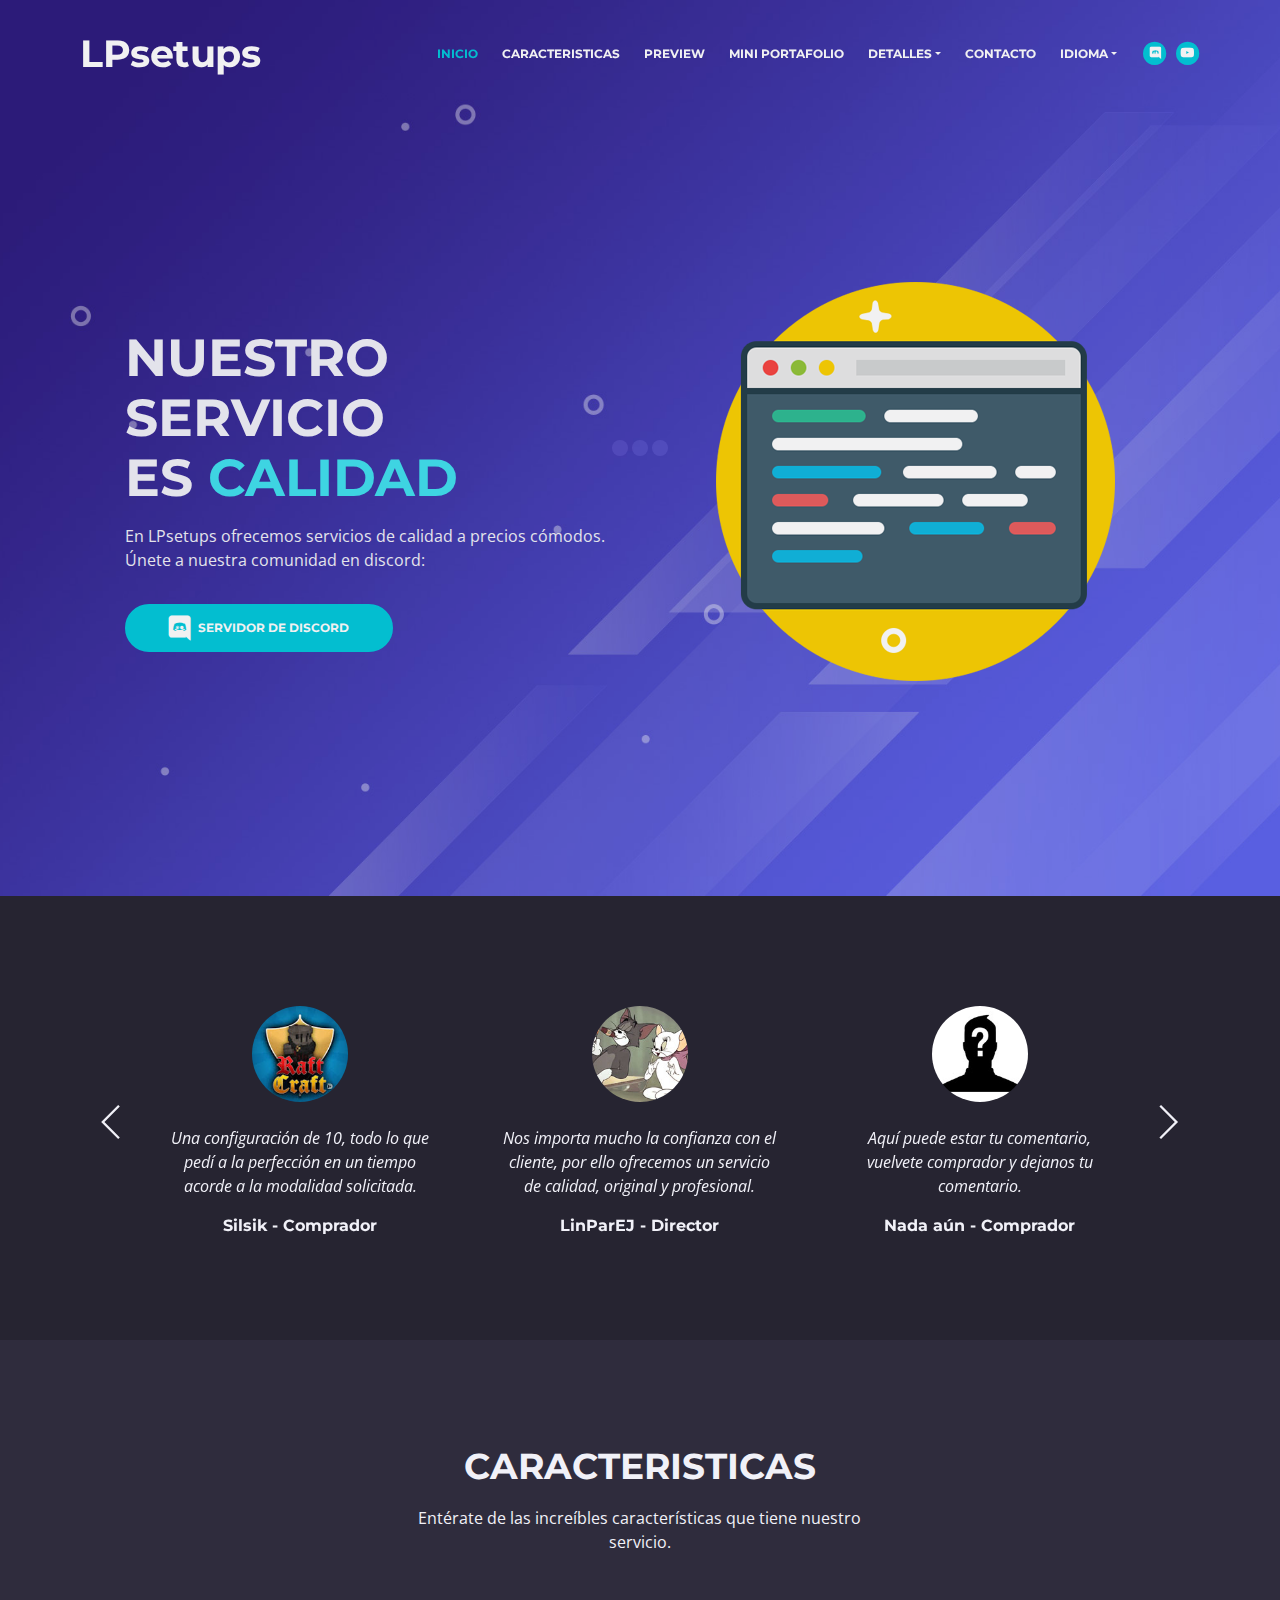
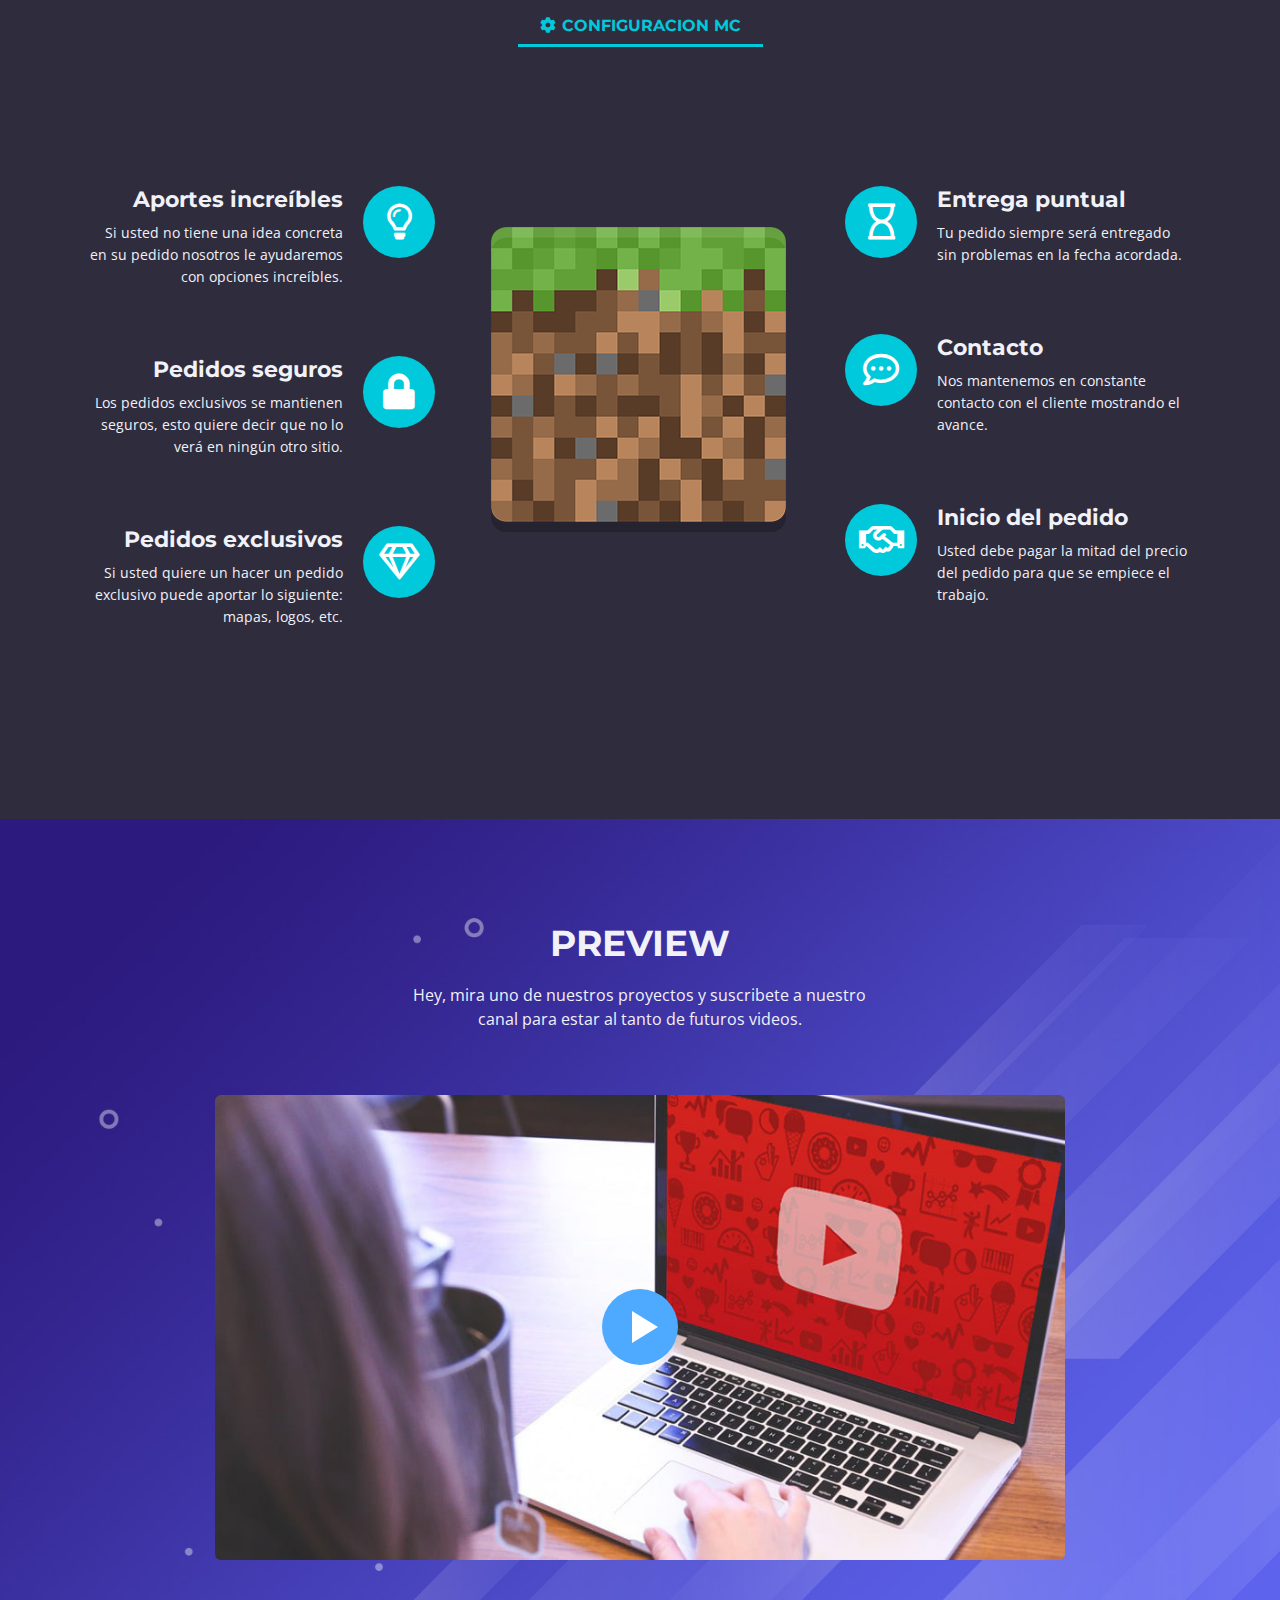
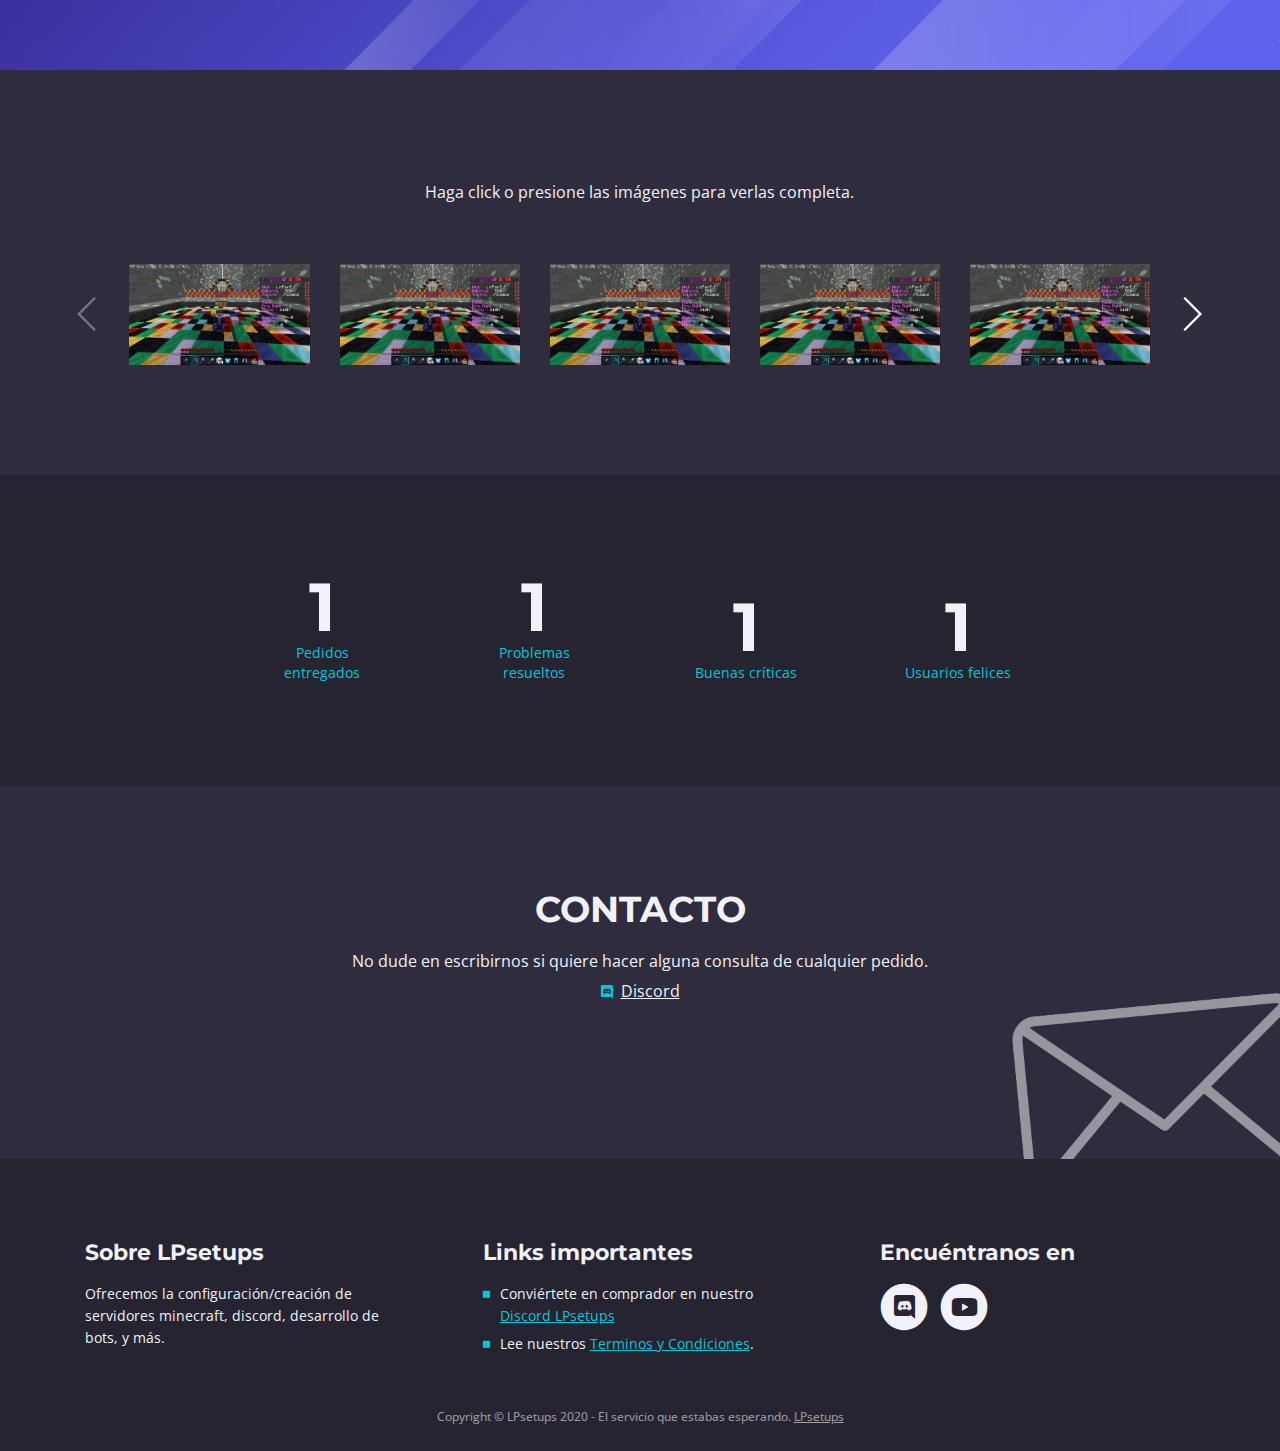
<file: index.html>
<!DOCTYPE html>
<html lang="en">
<head>
    <meta charset="utf-8">
    <meta name="viewport" content="width=device-width, initial-scale=1, shrink-to-fit=no">
    
    <meta name="description" content="Servidores configurados y más">
    <meta name="author" content="linparEJ">

    
	<meta property="og:site_name" content="LPsetups" /> 
	<meta property="og:site" content="http://lpsetups.store" /> 
	<meta property="og:title" content="LPsetups"/> 
	<meta property="og:description" content="Configuramos servidores minecraft, discord, desarrollo de bots y más." /> 
	<meta property="og:image" content="" /> 
	<meta property="og:url" content="" /> 
	<meta property="og:type" content="article" />


    <title>LPsetups - Servidores configurados y más</title>
    
   
    <link href="https://fonts.googleapis.com/css?family=Montserrat:400,600,700" rel="stylesheet">
    <link href="https://fonts.googleapis.com/css?family=Open+Sans:400,400i,700,700i" rel="stylesheet">
    <link href="css/bootstrap.css" rel="stylesheet">
    <link href="css/fontawesome-all.css" rel="stylesheet">
    <link href="css/swiper.css" rel="stylesheet">
	<link href="css/magnific-popup.css" rel="stylesheet">
	<link href="css/styles.css" rel="stylesheet">
	
	
    <link rel="icon" href="images/favicon.png">
</head>
<body data-spy="scroll" data-target=".fixed-top">
    
    
	<div class="spinner-wrapper">
        <div class="spinner">
            <div class="bounce1"></div>
            <div class="bounce2"></div>
            <div class="bounce3"></div>
        </div>
    </div>
    
    

    
    <nav class="navbar navbar-expand-md navbar-dark navbar-custom fixed-top">
        
        <a class="navbar-brand logo-text page-scroll" href="index.html">LPsetups</a>

        
        
        
        <button class="navbar-toggler" type="button" data-toggle="collapse" data-target="#navbarsExampleDefault" aria-controls="navbarsExampleDefault" aria-expanded="false" aria-label="Toggle navigation">
            <span class="navbar-toggler-awesome fas fa-bars"></span>
            <span class="navbar-toggler-awesome fas fa-times"></span>
        </button>
        

        <div class="collapse navbar-collapse" id="navbarsExampleDefault">
            <ul class="navbar-nav ml-auto">
                <li class="nav-item">
                    <a class="nav-link page-scroll" href="#header">INICIO <span class="sr-only">(current)</span></a>
                </li>
                <li class="nav-item">
                    <a class="nav-link page-scroll" href="#features">CARACTERISTICAS</a>
                </li>
                <li class="nav-item">
                    <a class="nav-link page-scroll" href="#preview">PREVIEW</a>
                </li>
                <li class="nav-item">
                    <a class="nav-link page-scroll" href="#portafolio">MINI PORTAFOLIO</a>
                </li>

                         
                <li class="nav-item dropdown">
                    <a class="nav-link dropdown-toggle page-scroll" href="#detalles" id="navbarDropdown" role="button" aria-haspopup="true" aria-expanded="false">DETALLES</a>
                    <div class="dropdown-menu" aria-labelledby="navbarDropdown">
                        <a class="dropdown-item" href="terms-conditions.html"><span class="item-text">TÉRMINOS Y CONDICIONES</span></a>
                       
                </li>
                

                <li class="nav-item">
                    <a class="nav-link page-scroll" href="#contact">CONTACTO</a>
                </li>
                <li class="nav-item dropdown">
                    <a class="nav-link dropdown-toggle page-scroll" href="#IDIOMA" id="navbarDropdown" role="button" aria-haspopup="true" aria-expanded="false">IDIOMA</a>
                    <div class="dropdown-menu" aria-labelledby="navbarDropdown">
                        <a class="dropdown-item" href="index.html"><span class="item-text">ESPAÑOL</span></a>
                        <div class="dropdown-items-divide-hr"></div>
                        <a class="dropdown-item" href="index-en.html"><span class="item-text">INGLÉS</span></a>
                    </div>
                </li>
            </ul>
            <span class="nav-item social-icons">
                <span class="fa-stack">
                    <a href="https://discord.com/invite/qR7DGqZ">
                        <i class="fas fa-circle fa-stack-2x"></i>
                        <i class="fab fa-discord fa-stack-1x"></i>
                    </a>
                </span>
                <span class="fa-stack">
                    <a href="https://www.youtube.com/channel/UCCzzdrcHd5qDvRDkgnogoDw">
                        <i class="fas fa-circle fa-stack-2x"></i>
                        <i class="fab fa-youtube fa-stack-1x"></i>
                    </a>
                </span>
            </span>
        </div>
    </nav> 


    
    <header id="header" class="header">
        <div class="header-content">
            <div class="container">
                <div class="row">
                    <div class="col-lg-6">
                        <div class="text-container">
                            <h1>NUESTRO SERVICIO <br>ES <span id="js-rotating">CALIDAD, PROFESIONAL, ORIGINAL</span></h1>
                            <p class="p-large">En LPsetups ofrecemos servicios de calidad a precios cómodos. Únete a nuestra comunidad en discord:  </p>
                            <a class="btn-solid-lg page-scroll" href="https://discord.com/invite/qR7DGqZ"><i class="fab fa-discord" style='font-size:24px'></i>SERVIDOR DE DISCORD</a>
                        </div>
                    </div> 
                    <div class="col-lg-6">
                        <div class="image-container">
                            <img class="img-fluid" src="images/header-image.png" alt="alternative">
                        </div> 
                    </div>
                </div> 
            </div>
        </div> 
    </header> 
    


    
    <div class="slider-1">
        <div class="container">
            <div class="row">
                <div class="col-lg-12">

                   
                    <div class="slider-container">
                        <div class="swiper-container card-slider">
                            <div class="swiper-wrapper">
                                
                              
                                <div class="swiper-slide">
                                    <div class="card">
                                        <img class="card-image" src="images/silsik.jpg" alt="alternative">
                                        <div class="card-body">
                                            <p class="testimonial-text">Una configuración de 10, todo lo que pedí a la perfección en un tiempo acorde a la modalidad solicitada.</p>
                                            <p class="testimonial-author">Silsik - Comprador</p>
                                        </div>
                                    </div>
                                </div> 
                                
        
                                
                                <div class="swiper-slide">
                                    <div class="card">
                                        <img class="card-image" src="images/linparej.jpg" alt="alternative">
                                        <div class="card-body">
                                            <p class="testimonial-text">Nos importa mucho la confianza con el cliente, por ello ofrecemos un servicio de calidad, original y profesional.</p>
                                            <p class="testimonial-author">LinParEJ - Director</p>
                                        </div>
                                    </div>        
                                </div> 
                                
        
                                
                                <div class="swiper-slide">
                                    <div class="card">
                                        <img class="card-image" src="images/nadie.jpg" alt="alternative">
                                        <div class="card-body">
                                            <p class="testimonial-text">Aquí puede estar tu comentario, vuelvete comprador y dejanos tu comentario.</p>
                                            <p class="testimonial-author">Nada aún - Comprador</p>
                                        </div>
                                    </div>        
                                </div> 
                                
        
                                
                                <div class="swiper-slide">
                                    <div class="card">
                                        <img class="card-image" src="images/nadie.jpg" alt="alternative">
                                        <div class="card-body">
                                            <p class="testimonial-text">Aquí puede estar tu comentario, vuelvete comprador y dejanos tu comentario.</p>
                                            <p class="testimonial-author">Nada aún - Comprador</p>
                                        </div>
                                    </div>
                                </div> 
                                
        
                                
                                <div class="swiper-slide">
                                    <div class="card">
                                        <img class="card-image" src="images/nadie2.jpg" alt="alternative">
                                        <div class="card-body">
                                            <p class="testimonial-text">Aquí puede estar tu comentario, vuelvete comprador y dejanos tu comentario.</p>
                                            <p class="testimonial-author">Nada aún - Comprador</p>
                                        </div>
                                    </div>        
                                </div> 
                                
        
                                
                                <div class="swiper-slide">
                                    <div class="card">
                                        <img class="card-image" src="images/nadie2.jpg" alt="alternative">
                                        <div class="card-body">
                                            <p class="testimonial-text">Aquí puede estar tu comentario, vuelvete comprador y dejanos tu comentario.</p>
                                            <p class="testimonial-author">Nada aún - Comprador</p>
                                        </div>
                                    </div>        
                                </div> 
                                
                            
                            </div> 
        
                            
                            <div class="swiper-button-next"></div>
                            <div class="swiper-button-prev"></div>
                            
        
                        </div> 
                    </div> 
                    

                </div> 
            </div> 
        </div> 
    </div> 
   
    


    <div id="features" class="tabs">
        <div class="container">
            <div class="row">
                <div class="col-lg-12">
                    <h2>CARACTERISTICAS</h2>
                    <div class="p-heading p-large">Entérate de las increíbles características que tiene nuestro servicio.</div>
                </div> 
            </div> 
            <div class="row">

                
                <ul class="nav nav-tabs" id="lenoTabs" role="tablist">
                    <li class="nav-item">
                        <a class="nav-link active" id="nav-tab-1" data-toggle="tab" href="#tab-1" role="tab" aria-controls="tab-1" aria-selected="true"><i class="fas fa-cog"></i>CONFIGURACION MC</a>

                </ul>
                


              
                <div class="tab-content" id="lenoTabsContent">
                    
                  
                    <div class="tab-pane fade show active" id="tab-1" role="tabpanel" aria-labelledby="tab-1">
                        <div class="container">
                            <div class="row">
                                
                              
                                <div class="col-lg-4">
                                    <div class="card left-pane first">
                                        <div class="card-body">
                                            <div class="text-wrapper">
                                                <h4 class="card-title">Aportes increíbles</h4>
                                                <p>Si usted no tiene una idea concreta en su pedido nosotros le ayudaremos con opciones increíbles.</p>
                                            </div>
                                            <div class="card-icon">
                                                <i class="far fa-lightbulb"></i>
                                            </div>
                                        </div>
                                    </div>
                                    <div class="card left-pane">
                                        <div class="card-body">
                                            <div class="text-wrapper">
                                                <h4 class="card-title">Pedidos seguros</h4>
                                                <p>Los pedidos exclusivos se mantienen seguros, esto quiere decir que no lo verá en ningún otro sitio.</p>
                                            </div>
                                            <div class="card-icon">
                                                <i class="fas fa-lock"></i>
                                            </div>
                                        </div>
                                    </div>
                                    <div class="card left-pane">
                                        <div class="card-body">
                                            <div class="text-wrapper">
                                                <h4 class="card-title">Pedidos exclusivos</h4>
                                                <p>Si usted quiere un hacer un pedido exclusivo puede aportar lo siguiente: mapas, logos, etc.</p>
                                            </div>
                                            <div class="card-icon">
                                                <i class="far fa-gem"></i>
                                            </div>
                                        </div>
                                    </div>
                                </div>
                               

                              
                                <div class="col-lg-4">
                                    <img class="img-fluid" src="images/mine.png" alt="alternative">
                                </div>
                               
                                
                                
                                <div class="col-lg-4">
                                    <div class="card right-pane first">
                                        <div class="card-body">
                                            <div class="card-icon">
                                                <i class="far fa-hourglass"></i>
                                            </div>
                                            <div class="text-wrapper">
                                                <h4 class="card-title">Entrega puntual</h4>
                                                <p>Tu pedido siempre será entregado sin problemas en la fecha acordada.</p>
                                            </div>
                                        </div>
                                    </div>
                                    <div class="card right-pane">
                                        <div class="card-body">
                                            <div class="card-icon">
                                                <i class="far fa-comment-dots"></i>
                                            </div>
                                            <div class="text-wrapper">
                                                <h4 class="card-title">Contacto</h4>
                                                <p>Nos mantenemos en constante contacto con el cliente mostrando el avance.</p>
                                            </div>
                                        </div>
                                    </div>
                                    <div class="card right-pane">
                                        <div class="card-body">
                                            <div class="card-icon">
                                                <i class="far fa-handshake"></i>
                                            </div>
                                            <div class="text-wrapper">
                                                <h4 class="card-title">Inicio del pedido</h4>
                                                <p>Usted debe pagar la mitad del precio del pedido para que se empiece el trabajo.</p>
                                            </div>
                                        </div>
                                    </div>
                                </div>
                               

                            </div> 
                        </div> 
                    </div> 
                    

                  
                    <div class="tab-pane fade" id="tab-2" role="tabpanel" aria-labelledby="tab-2">
                        <div class="container">
                            <div class="row">

                                
                                <div class="col-md-4">
                                    <img class="img-fluid" src="images/vscode.png" alt="alternative">
                                </div>
                                
                                
                                
                                <div class="col-md-8">
                                    <div class="text-area">
                                        <h3>Desarrollo de bots de discord</h3>
                                        <p>En LPsetups no solo configuramos sevidores de minecraft sino tambien desarrollamos bots de discord, puede ver nuestros bots Ya desarrollados en nuestro <a class="turquoise" href="https://discord.com/invite/qR7DGqZ">DISCORD</a>.</p>
                                    </div> 
                                    
                                    <div class="icon-cards-area">
                                            <div class="card">
                                                <div class="card-icon">
                                                    <i class="far fa-handshake"></i>
                                                </div>
                                                <div class="card-body">
                                                    <h4 class="card-title">Inicio del pedido</h4>
                                                    <p>Usted debe pagar la mitad del precio del pedido para que se empiece el trabajo.</p>
                                                </div>
                                            </div>
                                            <div class="card">
                                                <div class="card-icon">
                                                    <i class="fas fa-lock"></i>
                                                </div>
                                                <div class="card-body">
                                                    <h4 class="card-title">Pedidos seguros</h4>
                                                    <p>Los pedidos exclusivos se mantienen seguros, esto quiere decir que no lo verá en ningún otro sitio.</p>
                                                </div>
                                            </div>
                                            <div class="card">
                                                <div class="card-icon">
                                                    <i class="far fa-calendar-check"></i>
                                                </div>
                                                <div class="card-body">
                                                    <h4 class="card-title">Entrega puntual</h4>
                                                    <p>Tu pedido siempre será entregado sin problemas en la fecha acordada.</p>
                                                </div>
                                            </div>
                                            <div class="card">
                                                <div class="card-icon">
                                                    <i class="far fa-file-code"></i>
                                                </div>
                                                <div class="card-body">
                                                    <h4 class="card-title">Versión</h4>
                                                    <p>Desarrollamos los bots de discord en version: node v12, discord.js v12</p>
                                                </div>
                                            </div>
                                    </div> 
                                </div> 
                                

                            </div> 
                        </div> 
                    </div> 
                  

                   
                    <div class="tab-pane fade" id="tab-3" role="tabpanel" aria-labelledby="tab-3">
                        <div class="container">
                            <div class="row">

                               
                                <div class="col-md-8">
                                    <div class="icon-cards-area">
                                        <div class="card">
                                            <div class="card-icon">
                                                <i class="far fa-handshake"></i>
                                            </div>
                                            <div class="card-body">
                                                <h4 class="card-title">Inicio del pedido</h4>
                                                <p>Usted debe pagar la mitad del precio del pedido para que se empiece el trabajo.</p>
                                            </div>
                                        </div>
                                        <div class="card">
                                            <div class="card-icon">
                                                <i class="far fa-lightbulb"></i>
                                            </div>
                                            <div class="card-body">
                                                <h4 class="card-title">Aportes increíbles</h4>
                                                <p>Si usted no tiene una idea concreta sobre su logo nosotros le ayudaremos con opciones increíbles.</p>
                                            </div>
                                        </div>
                                        <div class="card">
                                            <div class="card-icon">
                                                <i class="far fa-calendar-check"></i>
                                            </div>
                                            <div class="card-body">
                                                <h4 class="card-title">Entrega puntual</h4>
                                                <p>Tu pedido siempre será entregado sin problemas en la fecha acordada.</p>
                                            </div>
                                        </div>
                                        <div class="card">
                                            <div class="card-icon">
                                                <i class="fas fa-thumbtack"></i>
                                            </div>
                                            <div class="card-body">
                                                <h4 class="card-title">Proceso</h4>
                                                <p>El proceso empieza con la creación del boceto a mano, luego es pasado a hacerlo en digital después se muestra el producto final en JPG con marca de agua y al cancelar TODO la entrega es en PNG.</p>
                                            </div>
                                        </div>
                                    </div> 
                                    
                                    <div class="text-area">
                                        <h3>Creación de logos</h3>
                                        <p>Otra sección? Lo sé, es increíble. Pide un logo ahora mismo, puedes ver nuestros logos YA terminados en nuestro <a class="turquoise" href="https://discord.com/invite/qR7DGqZ">DISCORD</a>.</p>
                                    </div> 
                                </div> 
                                

                                
                                <div class="col-md-4">
                                    <img class="img-fluid" src="images/logo.png" alt="alternative">
                                </div>
                                
                                    
                            </div>
                        </div> 
                    </div>
                    

                </div> 
                

            </div> 
        </div>
    </div> 
    


    
    <div id="preview" class="basic-1">
        <div class="container">
            <div class="row">
                <div class="col-lg-12">
                    <h2>PREVIEW</h2>
                    <div class="p-heading p-large">Hey, mira uno de nuestros proyectos y suscribete a nuestro canal para estar al tanto de futuros videos.</div>
                </div> 
            </div> 
            <div class="row">
                <div class="col-lg-12">

                  
                    <div class="image-container">
                        <div class="video-wrapper">
                            <a class="popup-youtube" href="https://www.youtube.com/watch?v=JF3xFD07FoY&start=634s" data-effect="fadeIn">
                                <img class="img-fluid" src="images/video-frame.jpg" alt="alternative">
                                <span class="video-play-button">
                                    <span></span>
                                </span>
                            </a>
                        </div> 
                    </div> 
                   

                </div> 
            </div> 
        </div> 
    </div> 
    

    
    <section id="portafolio" class="padd-section text-center"></section>
    <div class="slider-2">
        <div class="container">
            <div class="row">
                <div class="col-lg-12">
                    <div class="p-heading p-large">Haga click o presione las imágenes para verlas completa.</div>
            
                    
                    
                  
                    <div class="slider-container">
                        <div class="swiper-container image-slider">
                            <div class="swiper-wrapper">
                                
                               
                                <div class="swiper-slide">
                                    <a href="images/asd.png" class="popup-link" data-effect="fadeIn">
                                        <img class="img-fluid" src="images/asd.png" alt="alternative">
                                    </a>
                                </div>
                               
                                
                               
                                <div class="swiper-slide">
                                    <a href="images/asd.png" class="popup-link" data-effect="fadeIn">
                                        <img class="img-fluid" src="images/asd.png" alt="alternative">
                                    </a>
                                </div>
                                

                                
                                <div class="swiper-slide">
                                    <a href="images/asd.png" class="popup-link" data-effect="fadeIn">
                                        <img class="img-fluid" src="images/asd.png" alt="alternative">
                                    </a>
                                </div>
                                

                                
                                <div class="swiper-slide">
                                    <a href="images/asd.png" class="popup-link" data-effect="fadeIn">
                                        <img class="img-fluid" src="images/asd.png" alt="alternative">
                                    </a>
                                </div>
                                

                                
                                <div class="swiper-slide">
                                    <a href="images/asd.png" class="popup-link" data-effect="fadeIn">
                                        <img class="img-fluid" src="images/asd.png" alt="alternative">
                                    </a>
                                </div>
                                
                                
                                
                                <div class="swiper-slide">
                                    <a href="images/asd.png" class="popup-link" data-effect="fadeIn">
                                        <img class="img-fluid" src="images/asd.png" alt="alternative">
                                    </a>
                                </div>
                                

                               
                                <div class="swiper-slide">
                                    <a href="images/asd.png" class="popup-link" data-effect="fadeIn">
                                        <img class="img-fluid" src="images/asd.png" alt="alternative">
                                    </a>
                                </div>
                                

                                
                                <div class="swiper-slide">
                                    <a href="images/asd.png" class="popup-link" data-effect="fadeIn">
                                        <img class="img-fluid" src="images/asd.png" alt="alternative">
                                    </a>
                                </div>
                                

                                
                                <div class="swiper-slide">
                                    <a href="images/asd.png" class="popup-link" data-effect="fadeIn">
                                        <img class="img-fluid" src="images/asd.png" alt="alternative">
                                    </a>
                                </div>
                               

                                
                                <div class="swiper-slide">
                                    <a href="images/asd.png" class="popup-link" data-effect="fadeIn">
                                        <img class="img-fluid" src="images/asd.png" alt="alternative">
                                    </a>
                                </div>
                               
                                
                            </div> 

                            
                            <div class="swiper-button-next"></div>
                            <div class="swiper-button-prev"></div>
                           

                        </div> 
                    </div>
                   

                </div> 
            </div> 
        </div> 
    </div> 
</section>
    







    
    
    <div class="counter">
        <div class="container">
            <div class="row">
                <div class="col-lg-12">
                    
                    
                    <div id="counter">
                        <div class="cell">
                            <div class="counter-value number-count" data-count="10">1</div>
                            <p class="counter-info">Pedidos entregados</p>
                        </div>
                        <div class="cell">
                            <div class="counter-value number-count" data-count="85">1</div>
                            <p class="counter-info">Problemas resueltos</p>
                        </div>
                        <div class="cell">
                            <div class="counter-value number-count" data-count="30">1</div>
                            <p class="counter-info">Buenas críticas</p>
                        </div>
                        <div class="cell">
                            <div class="counter-value number-count" data-count="127">1</div>
                            <p class="counter-info">Usuarios felices</p>
                        </div>
                    </div>
                    
                    
                </div> 
            </div> 
        </div> 
    </div> 
    


    
    <div id="contact" class="form">
        <div class="container">
            <div class="row">
                <div class="col-lg-12">
                    <h2>CONTACTO</h2>
                    <ul class="list-unstyled li-space-lg">
                        <li class="address">No dude en escribirnos si quiere hacer alguna consulta de cualquier pedido. </li>
                        <li><i class="fab fa-discord"></i><a class="blue" href="https://discord.com/invite/qR7DGqZ">Discord</a></li>
                        
                    </ul>
                </div> 
            </div> 
           
        </div> 
    </div> 
    


   
    <div class="footer">
        <div class="container">
            <div class="row">
                <div class="col-md-4">
                    <div class="footer-col">
                        <h4>Sobre LPsetups</h4>
                        <p>Ofrecemos la configuración/creación de servidores minecraft, discord, desarrollo de bots, y más.</p>
                    </div>
                </div> 
                <div class="col-md-4">
                    <div class="footer-col middle">
                        <h4>Links importantes</h4>
                        <ul class="list-unstyled li-space-lg">
                            <li class="media">
                                <i class="fas fa-square"></i>
                                <div class="media-body">Conviértete en comprador en nuestro <a class="turquoise" href="https://discord.com/invite/qR7DGqZ">Discord LPsetups</a></div>
                            </li>
                            <li class="media">
                                <i class="fas fa-square"></i>
                                <div class="media-body">Lee nuestros <a class="turquoise" href="terms-conditions.html">Terminos y Condiciones</a>. <a class="turquoise" href=""></a></div>
                            </li>
                        </ul>
                    </div>
                </div> 
                <div class="col-md-4">
                    <div class="footer-col last">
                        <h4>Encuéntranos en</h4>
                        <span class="fa-stack">
                            <a href="https://discord.com/invite/qR7DGqZ">
                                <i class="fas fa-circle fa-stack-2x"></i>
                                <i class="fab fa-discord fa-stack-1x"></i>
                            </a>
                        </span>
                        <span class="fa-stack">
                            <a href="https://www.youtube.com/channel/UCCzzdrcHd5qDvRDkgnogoDw">
                                <i class="fas fa-circle fa-stack-2x"></i>
                                <i class="fab fa-youtube fa-stack-1x"></i>
                            </a>
                        </span>                       
                    </div> 
                </div> 
            </div> 
        </div> 
    </div> 
    


    
    <div class="copyright">
        <div class="container">
            <div class="row">
                <div class="col-lg-12">
                    <p class="p-small">Copyright © LPsetups 2020 - El servicio que estabas esperando. <a href="https://discord.com/invite/qR7DGqZ">LPsetups</a></p>
                </div> 
            </div> 
        </div> 
    </div> 
    
    
    	
    
    <script src="js/jquery.min.js"></script>
    <script src="js/popper.min.js"></script> 
    <script src="js/bootstrap.min.js"></script> 
    <script src="js/jquery.easing.min.js"></script> 
    <script src="js/swiper.min.js"></script>
    <script src="js/jquery.magnific-popup.js"></script> 
    <script src="js/morphext.min.js"></script> 
    <script src="js/validator.min.js"></script> 
    <script src="js/scripts.js"></script> 
</body>
</html>
</file>
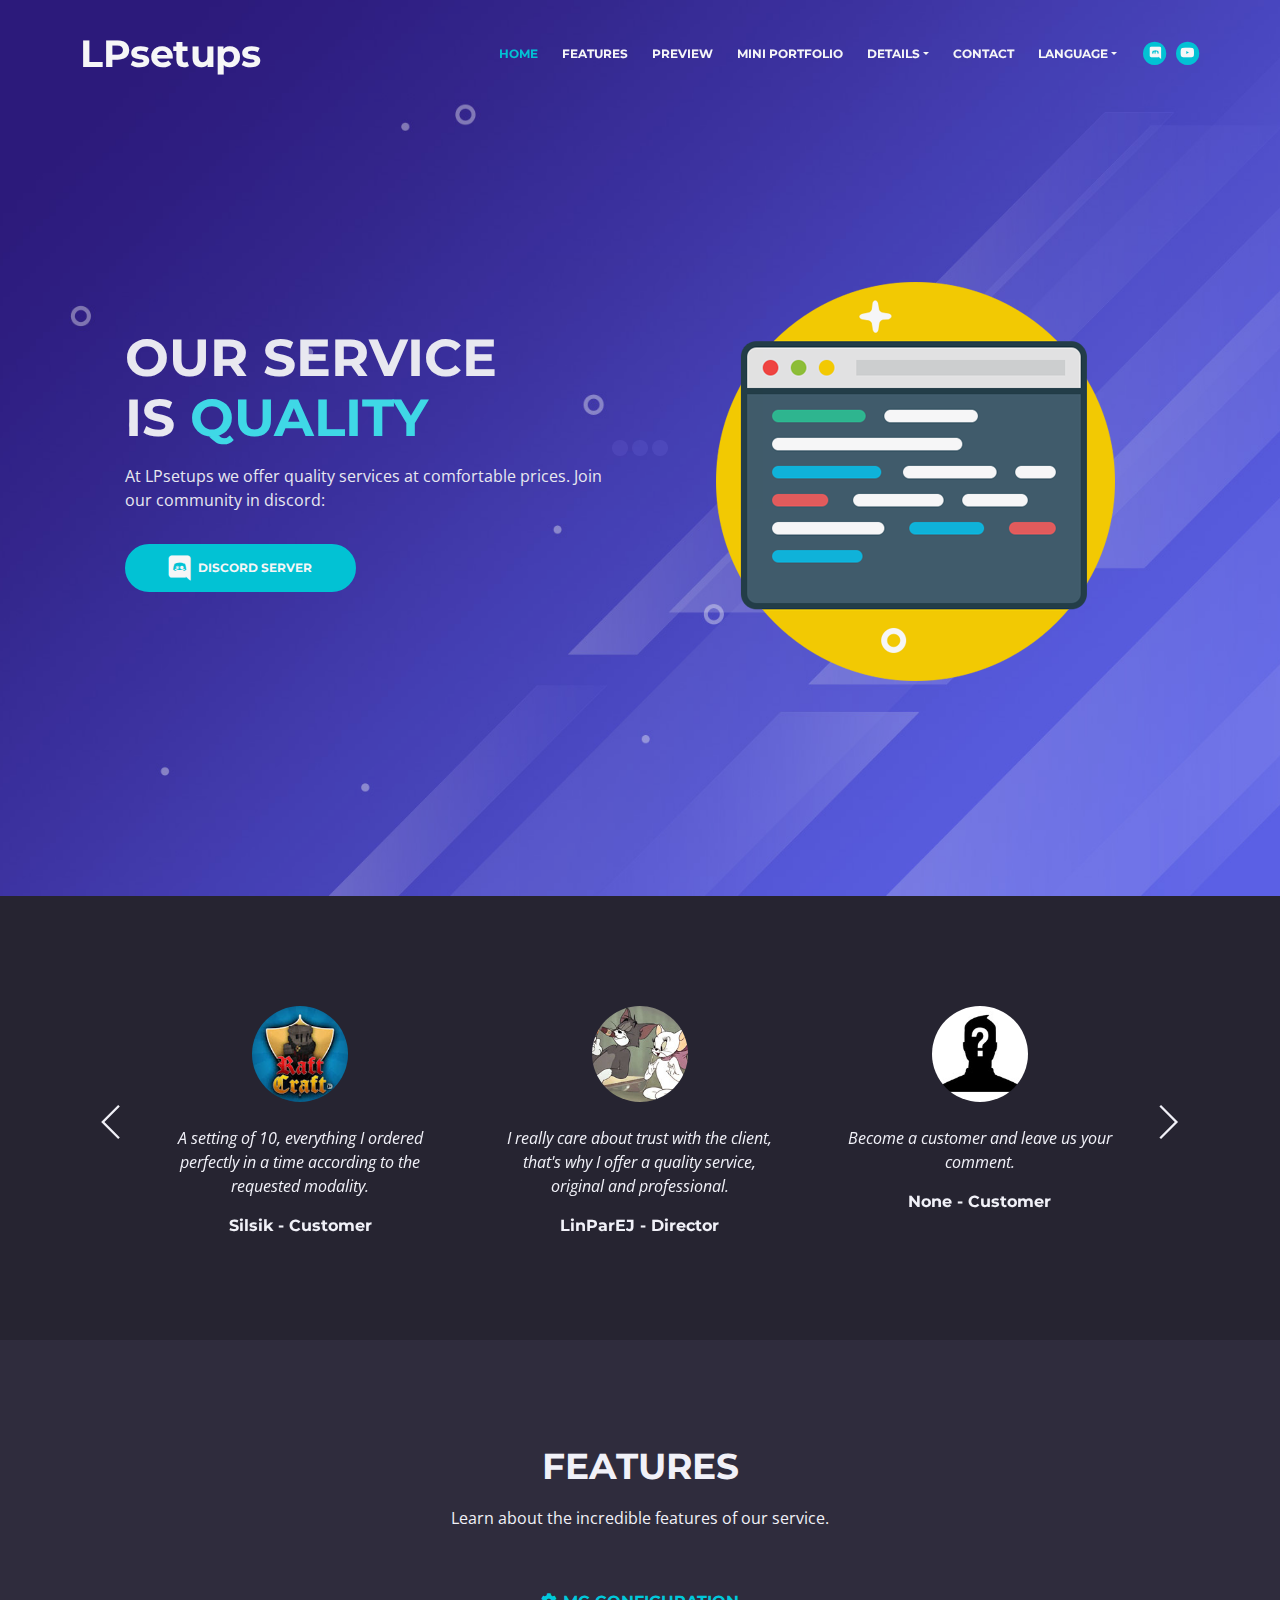
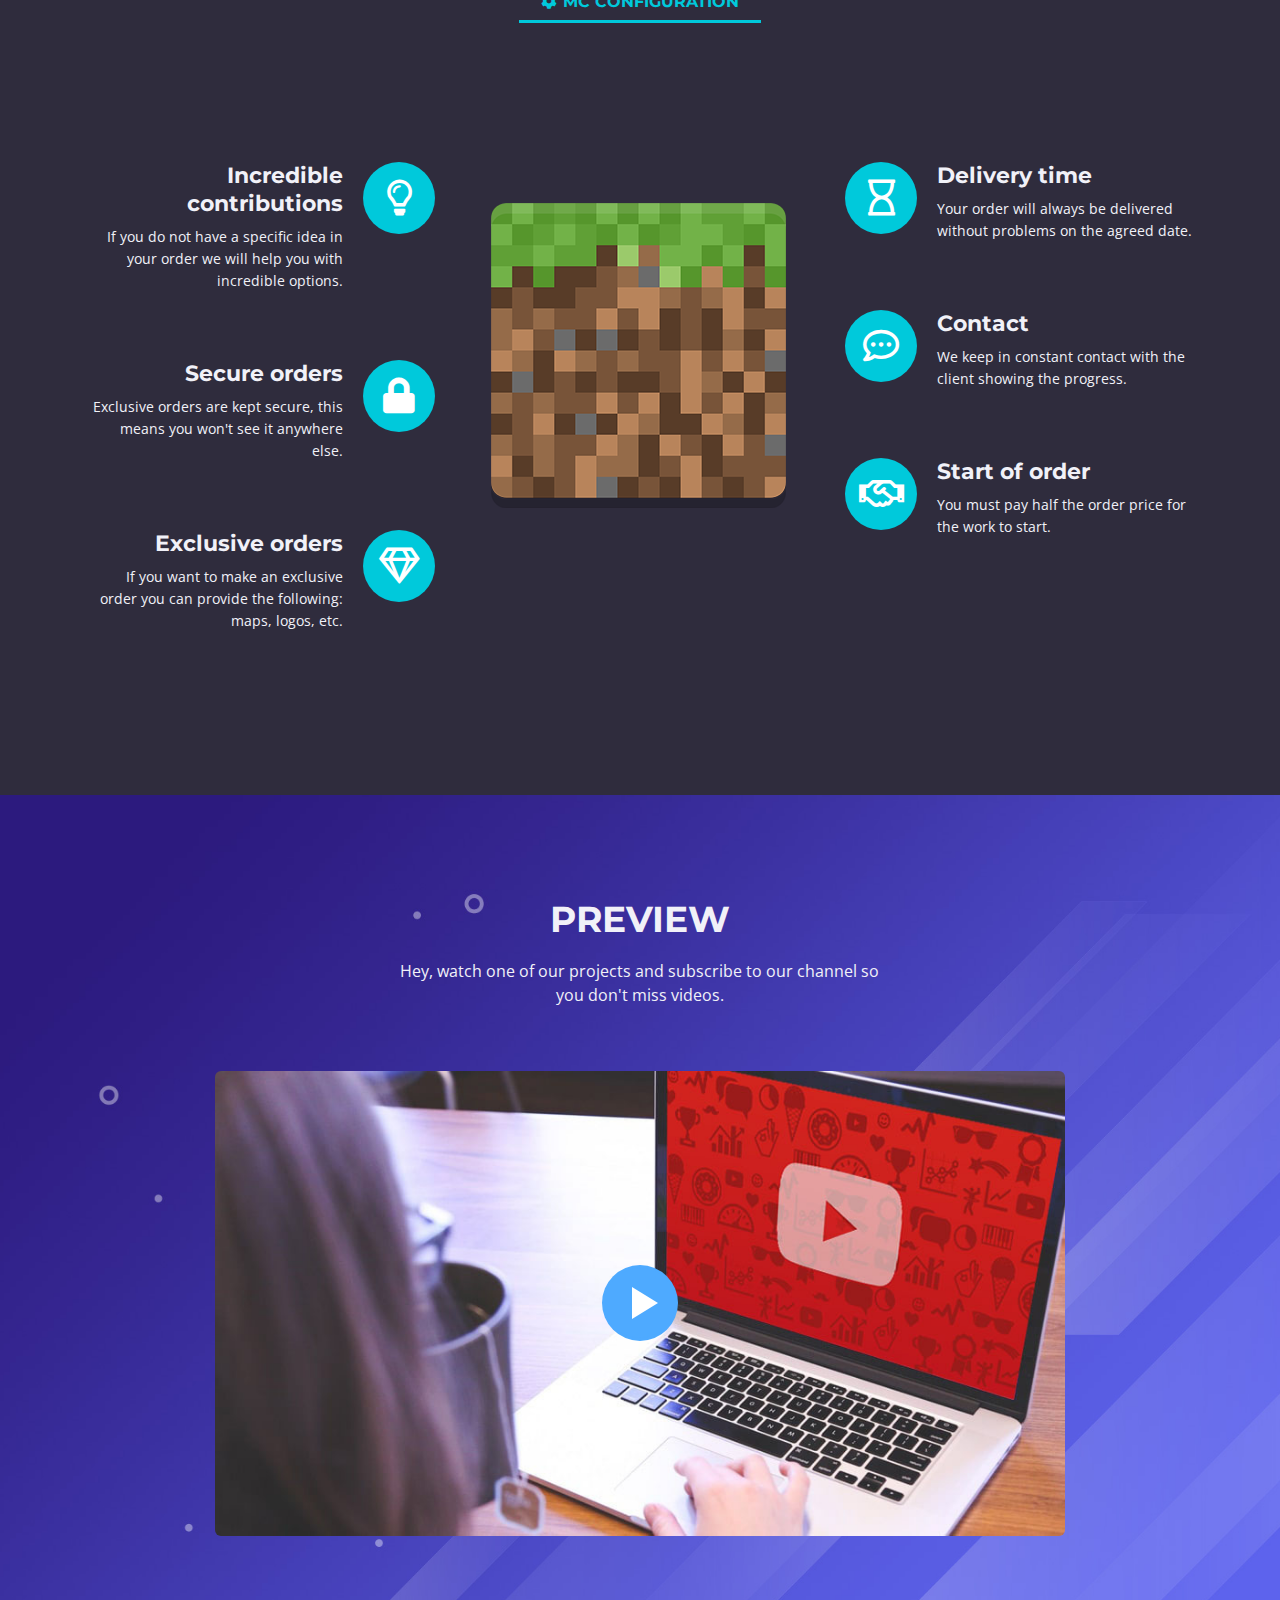
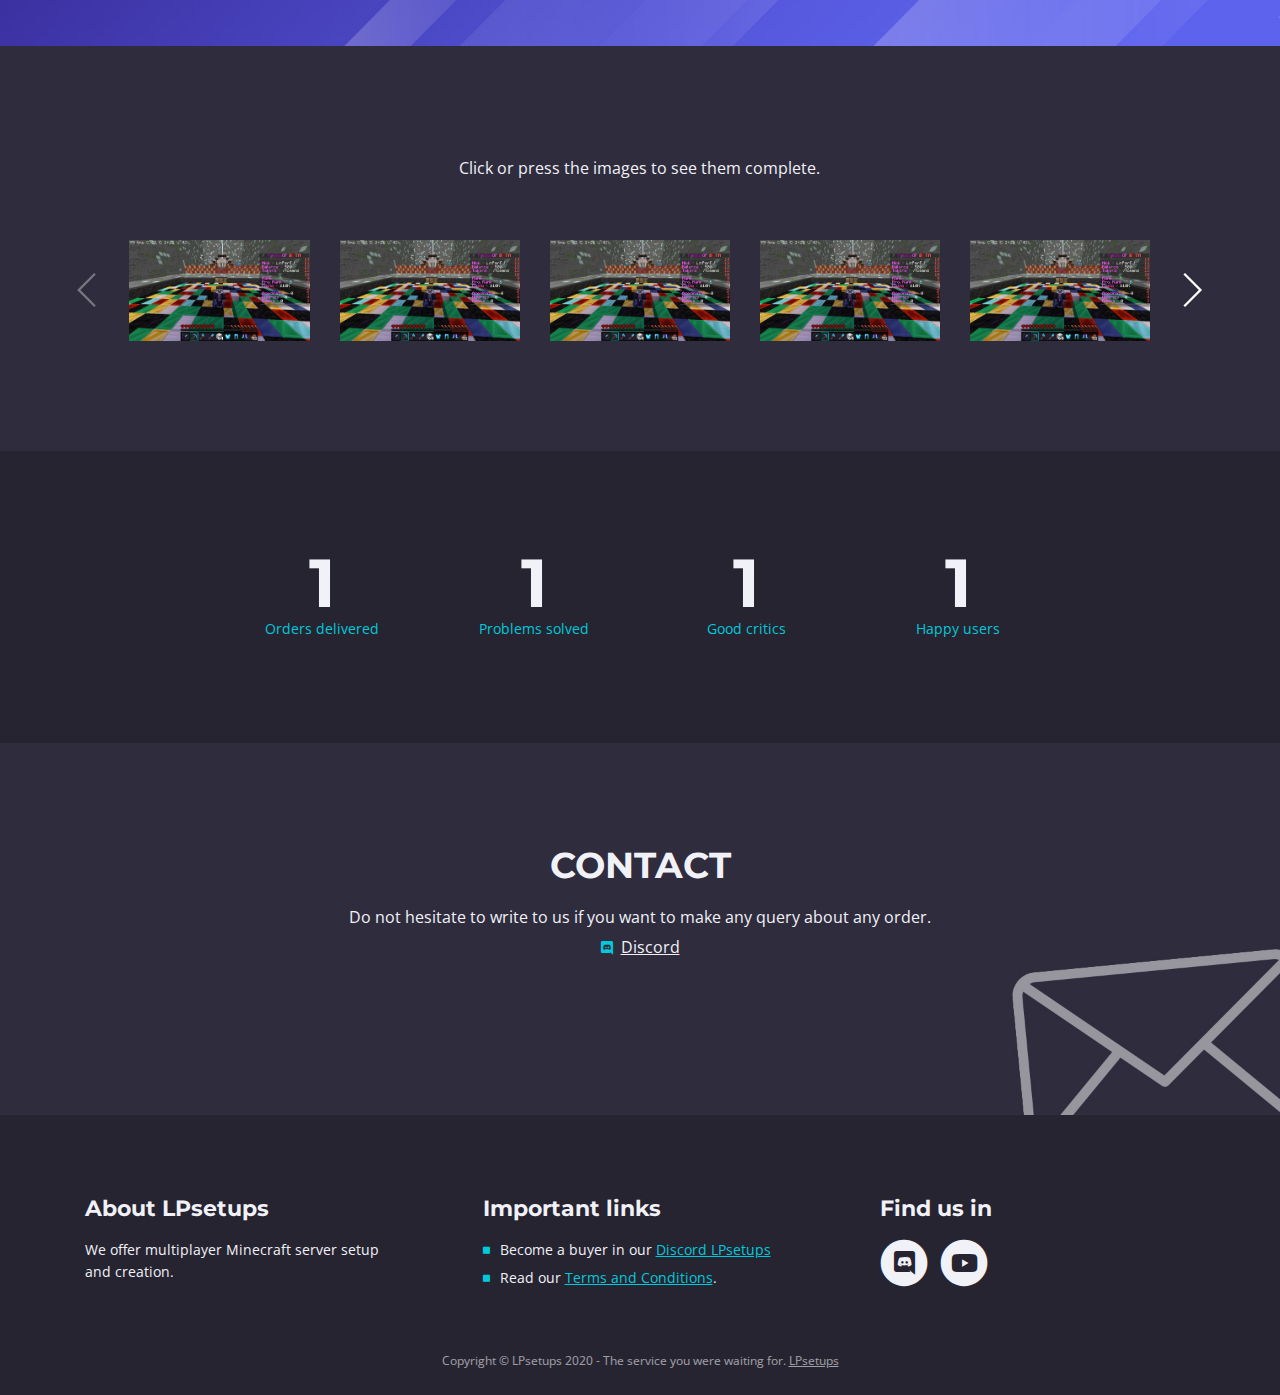
<file: index-en.html>
<!DOCTYPE html>
<html lang="en">
<head>
    <meta charset="utf-8">
    <meta name="viewport" content="width=device-width, initial-scale=1, shrink-to-fit=no">
    
    <meta name="description" content="Servidores configurados y más">
    <meta name="author" content="linparEJ">

    
	<meta property="og:site_name" content="LPsetups" /> 
	<meta property="og:site" content="https://lpsetups.store" /> 
	<meta property="og:title" content="LPsetups"/> 
	<meta property="og:description" content="Configuración se servidores minecraft." /> 
	<meta property="og:image" content="" /> 
	<meta property="og:url" content="" /> 
	<meta property="og:type" content="article" />


    <title>LPsetups - Configured servers and more</title>
    
   
    <link href="https://fonts.googleapis.com/css?family=Montserrat:400,600,700" rel="stylesheet">
    <link href="https://fonts.googleapis.com/css?family=Open+Sans:400,400i,700,700i" rel="stylesheet">
    <link href="css/bootstrap.css" rel="stylesheet">
    <link href="css/fontawesome-all.css" rel="stylesheet">
    <link href="css/swiper.css" rel="stylesheet">
	<link href="css/magnific-popup.css" rel="stylesheet">
	<link href="css/styles.css" rel="stylesheet">
	
	
    <link rel="icon" href="images/favicon.png">
</head>
<body data-spy="scroll" data-target=".fixed-top">
    
    
	<div class="spinner-wrapper">
        <div class="spinner">
            <div class="bounce1"></div>
            <div class="bounce2"></div>
            <div class="bounce3"></div>
        </div>
    </div>
    
    

    
    <nav class="navbar navbar-expand-md navbar-dark navbar-custom fixed-top">
        
        <a class="navbar-brand logo-text page-scroll" href="index-en.html">LPsetups</a>

        
        
        
        <button class="navbar-toggler" type="button" data-toggle="collapse" data-target="#navbarsExampleDefault" aria-controls="navbarsExampleDefault" aria-expanded="false" aria-label="Toggle navigation">
            <span class="navbar-toggler-awesome fas fa-bars"></span>
            <span class="navbar-toggler-awesome fas fa-times"></span>
        </button>
        

        <div class="collapse navbar-collapse" id="navbarsExampleDefault">
            <ul class="navbar-nav ml-auto">
                <li class="nav-item">
                    <a class="nav-link page-scroll" href="#header">HOME <span class="sr-only">(current)</span></a>
                </li>
                <li class="nav-item">
                    <a class="nav-link page-scroll" href="#features">FEATURES</a>
                </li>
                <li class="nav-item">
                    <a class="nav-link page-scroll" href="#preview">PREVIEW</a>
                </li>
                <li class="nav-item">
                    <a class="nav-link page-scroll" href="#portafolio">MINI PORTFOLIO</a>
                </li>

                         
                <li class="nav-item dropdown">
                    <a class="nav-link dropdown-toggle page-scroll" href="#details" id="navbarDropdown" role="button" aria-haspopup="true" aria-expanded="false">DETAILS</a>
                    <div class="dropdown-menu" aria-labelledby="navbarDropdown">
                        <a class="dropdown-item" href="terms-conditions-en.html"><span class="item-text">TERMS AND CONDITIONS</span></a>
                       
                </li>
                

                <li class="nav-item">
                    <a class="nav-link page-scroll" href="#contact">CONTACT</a>
                </li>
                <li class="nav-item dropdown">
                    <a class="nav-link dropdown-toggle page-scroll" href="#details" id="navbarDropdown" role="button" aria-haspopup="true" aria-expanded="false">LANGUAGE</a>
                    <div class="dropdown-menu" aria-labelledby="navbarDropdown">
                        <a class="dropdown-item" href="index.html"><span class="item-text">ESPAÑOL</span></a>
                        <div class="dropdown-items-divide-hr"></div>
                        <a class="dropdown-item" href="index-en.html"><span class="item-text">INGLÉS</span></a>
                    </div>
                </li>
            </ul>
            <span class="nav-item social-icons">
                <span class="fa-stack">
                    <a href="https://discord.com/invite/qR7DGqZ">
                        <i class="fas fa-circle fa-stack-2x"></i>
                        <i class="fab fa-discord fa-stack-1x"></i>
                    </a>
                </span>
                <span class="fa-stack">
                    <a href="https://www.youtube.com/channel/UCCzzdrcHd5qDvRDkgnogoDw">
                        <i class="fas fa-circle fa-stack-2x"></i>
                        <i class="fab fa-youtube fa-stack-1x"></i>
                    </a>
                </span>
            </span>
        </div>
    </nav> 


    
    <header id="header" class="header">
        <div class="header-content">
            <div class="container">
                <div class="row">
                    <div class="col-lg-6">
                        <div class="text-container">
                            <h1>OUR SERVICE <br>IS <span id="js-rotating">QUALITY, PROFESSIONAL, ORIGINAL</span></h1>
                            <p class="p-large">At LPsetups we offer quality services at comfortable prices. Join our community in discord:  </p>
                            <a class="btn-solid-lg page-scroll" href="https://discord.com/invite/qR7DGqZ"><i class="fab fa-discord" style='font-size:24px'></i>DISCORD SERVER</a>
                        </div>
                    </div> 
                    <div class="col-lg-6">
                        <div class="image-container">
                            <img class="img-fluid" src="images/header-image.png" alt="alternative">
                        </div> 
                    </div>
                </div> 
            </div>
        </div> 
    </header> 
    


    
    <div class="slider-1">
        <div class="container">
            <div class="row">
                <div class="col-lg-12">

                   
                    <div class="slider-container">
                        <div class="swiper-container card-slider">
                            <div class="swiper-wrapper">
                                
                              
                                <div class="swiper-slide">
                                    <div class="card">
                                        <img class="card-image" src="images/silsik.jpg" alt="alternative">
                                        <div class="card-body">
                                            <p class="testimonial-text">A setting of 10, everything I ordered perfectly in a time according to the requested modality.</p>
                                            <p class="testimonial-author">Silsik - Customer</p>
                                        </div>
                                    </div>
                                </div> 
                                
        
                                
                                <div class="swiper-slide">
                                    <div class="card">
                                        <img class="card-image" src="images/linparej.jpg" alt="alternative">
                                        <div class="card-body">
                                            <p class="testimonial-text">I really care about trust with the client, that's why I offer a quality service, original and professional.</p>
                                            <p class="testimonial-author">LinParEJ - Director</p>
                                        </div>
                                    </div>        
                                </div> 
                                
        
                                
                                <div class="swiper-slide">
                                    <div class="card">
                                        <img class="card-image" src="images/nadie.jpg" alt="alternative">
                                        <div class="card-body">
                                            <p class="testimonial-text">Become a customer and leave us your comment.</p>
                                            <p class="testimonial-author">None - Customer</p>
                                        </div>
                                    </div>        
                                </div> 
                                
        
                                
                                <div class="swiper-slide">
                                    <div class="card">
                                        <img class="card-image" src="images/nadie.jpg" alt="alternative">
                                        <div class="card-body">
                                            <p class="testimonial-text">Become a customer and leave us your comment.</p>
                                            <p class="testimonial-author">None - Customer</p>
                                        </div>
                                    </div>
                                </div> 
                                
        
                                
                                <div class="swiper-slide">
                                    <div class="card">
                                        <img class="card-image" src="images/nadie2.jpg" alt="alternative">
                                        <div class="card-body">
                                            <p class="testimonial-text">Become a customer and leave us your comment.</p>
                                            <p class="testimonial-author">None - Customer</p>
                                        </div>
                                    </div>        
                                </div> 
                                
        
                                
                                <div class="swiper-slide">
                                    <div class="card">
                                        <img class="card-image" src="images/nadie2.jpg" alt="alternative">
                                        <div class="card-body">
                                            <p class="testimonial-text">Become a customer and leave us your comment.</p>
                                            <p class="testimonial-author">None - Customer</p>
                                        </div>
                                    </div>        
                                </div> 
                                
                            
                            </div> 
        
                            
                            <div class="swiper-button-next"></div>
                            <div class="swiper-button-prev"></div>
                            
        
                        </div> 
                    </div> 
                    

                </div> 
            </div> 
        </div> 
    </div> 
   
    


    <div id="features" class="tabs">
        <div class="container">
            <div class="row">
                <div class="col-lg-12">
                    <h2>FEATURES</h2>
                    <div class="p-heading p-large">Learn about the incredible features of our service.</div>
                </div> 
            </div> 
            <div class="row">

                
                <ul class="nav nav-tabs" id="lenoTabs" role="tablist">
                    <li class="nav-item">
                        <a class="nav-link active" id="nav-tab-1" data-toggle="tab" href="#tab-1" role="tab" aria-controls="tab-1" aria-selected="true"><i class="fas fa-cog"></i>MC CONFIGURATION</a>
                    </li>
                </ul>
                


              
                <div class="tab-content" id="lenoTabsContent">
                    
                  
                    <div class="tab-pane fade show active" id="tab-1" role="tabpanel" aria-labelledby="tab-1">
                        <div class="container">
                            <div class="row">
                                
                              
                                <div class="col-lg-4">
                                    <div class="card left-pane first">
                                        <div class="card-body">
                                            <div class="text-wrapper">
                                                <h4 class="card-title">Incredible contributions</h4>
                                                <p>If you do not have a specific idea in your order we will help you with incredible options.</p>
                                            </div>
                                            <div class="card-icon">
                                                <i class="far fa-lightbulb"></i>
                                            </div>
                                        </div>
                                    </div>
                                    <div class="card left-pane">
                                        <div class="card-body">
                                            <div class="text-wrapper">
                                                <h4 class="card-title">Secure orders</h4>
                                                <p>Exclusive orders are kept secure, this means you won't see it anywhere else.</p>
                                            </div>
                                            <div class="card-icon">
                                                <i class="fas fa-lock"></i>
                                            </div>
                                        </div>
                                    </div>
                                    <div class="card left-pane">
                                        <div class="card-body">
                                            <div class="text-wrapper">
                                                <h4 class="card-title">Exclusive orders</h4>
                                                <p>If you want to make an exclusive order you can provide the following: maps, logos, etc.</p>
                                            </div>
                                            <div class="card-icon">
                                                <i class="far fa-gem"></i>
                                            </div>
                                        </div>
                                    </div>
                                </div>
                               

                              
                                <div class="col-lg-4">
                                    <img class="img-fluid" src="images/mine.png" alt="alternative">
                                </div>
                               
                                
                                
                                <div class="col-lg-4">
                                    <div class="card right-pane first">
                                        <div class="card-body">
                                            <div class="card-icon">
                                                <i class="far fa-hourglass"></i>
                                            </div>
                                            <div class="text-wrapper">
                                                <h4 class="card-title">Delivery time</h4>
                                                <p>Your order will always be delivered without problems on the agreed date.</p>
                                            </div>
                                        </div>
                                    </div>
                                    <div class="card right-pane">
                                        <div class="card-body">
                                            <div class="card-icon">
                                                <i class="far fa-comment-dots"></i>
                                            </div>
                                            <div class="text-wrapper">
                                                <h4 class="card-title">Contact</h4>
                                                <p>We keep in constant contact with the client showing the progress.</p>
                                            </div>
                                        </div>
                                    </div>
                                    <div class="card right-pane">
                                        <div class="card-body">
                                            <div class="card-icon">
                                                <i class="far fa-handshake"></i>
                                            </div>
                                            <div class="text-wrapper">
                                                <h4 class="card-title">Start of order</h4>
                                                <p>You must pay half the order price for the work to start.</p>
                                            </div>
                                        </div>
                                    </div>
                                </div>
                               

                            </div> 
                        </div> 
                    </div> 
                    

                  
                    <div class="tab-pane fade" id="tab-2" role="tabpanel" aria-labelledby="tab-2">
                        <div class="container">
                            <div class="row">

                                
                                <div class="col-md-4">
                                    <img class="img-fluid" src="images/vscode.png" alt="alternative">
                                </div>
                                
                                
                                
                                <div class="col-md-8">
                                    <div class="text-area">
                                        <h3>Desarrollo de bots de discord</h3>
                                        <p>En LPsetups no solo configuramos sevidores de minecraft sino tambien desarrollamos bots de discord, puede ver nuestros bots Ya desarrollados en nuestro <a class="turquoise" href="https://discord.com/invite/qR7DGqZ">DISCORD</a>.</p>
                                    </div> 
                                    
                                    <div class="icon-cards-area">
                                            <div class="card">
                                                <div class="card-icon">
                                                    <i class="far fa-handshake"></i>
                                                </div>
                                                <div class="card-body">
                                                    <h4 class="card-title">Inicio del pedido</h4>
                                                    <p>Usted debe pagar la mitad del precio del pedido para que se empiece el trabajo.</p>
                                                </div>
                                            </div>
                                            <div class="card">
                                                <div class="card-icon">
                                                    <i class="fas fa-lock"></i>
                                                </div>
                                                <div class="card-body">
                                                    <h4 class="card-title">Pedidos seguros</h4>
                                                    <p>Los pedidos exclusivos se mantienen seguros, esto quiere decir que no lo verá en ningún otro sitio.</p>
                                                </div>
                                            </div>
                                            <div class="card">
                                                <div class="card-icon">
                                                    <i class="far fa-calendar-check"></i>
                                                </div>
                                                <div class="card-body">
                                                    <h4 class="card-title">Entrega puntual</h4>
                                                    <p>Tu pedido siempre será entregado sin problemas en la fecha acordada.</p>
                                                </div>
                                            </div>
                                            <div class="card">
                                                <div class="card-icon">
                                                    <i class="far fa-file-code"></i>
                                                </div>
                                                <div class="card-body">
                                                    <h4 class="card-title">Versión</h4>
                                                    <p>Desarrollamos los bots de discord en version: node v12, discord.js v12</p>
                                                </div>
                                            </div>
                                    </div> 
                                </div> 
                                

                            </div> 
                        </div> 
                    </div> 
                  

                   
                    <div class="tab-pane fade" id="tab-3" role="tabpanel" aria-labelledby="tab-3">
                        <div class="container">
                            <div class="row">

                               
                                <div class="col-md-8">
                                    <div class="icon-cards-area">
                                        <div class="card">
                                            <div class="card-icon">
                                                <i class="far fa-handshake"></i>
                                            </div>
                                            <div class="card-body">
                                                <h4 class="card-title">Inicio del pedido</h4>
                                                <p>Usted debe pagar la mitad del precio del pedido para que se empiece el trabajo.</p>
                                            </div>
                                        </div>
                                        <div class="card">
                                            <div class="card-icon">
                                                <i class="far fa-lightbulb"></i>
                                            </div>
                                            <div class="card-body">
                                                <h4 class="card-title">Aportes increíbles</h4>
                                                <p>Si usted no tiene una idea concreta sobre su logo nosotros le ayudaremos con opciones increíbles.</p>
                                            </div>
                                        </div>
                                        <div class="card">
                                            <div class="card-icon">
                                                <i class="far fa-calendar-check"></i>
                                            </div>
                                            <div class="card-body">
                                                <h4 class="card-title">Entrega puntual</h4>
                                                <p>Tu pedido siempre será entregado sin problemas en la fecha acordada.</p>
                                            </div>
                                        </div>
                                        <div class="card">
                                            <div class="card-icon">
                                                <i class="fas fa-thumbtack"></i>
                                            </div>
                                            <div class="card-body">
                                                <h4 class="card-title">Proceso</h4>
                                                <p>El proceso empieza con la creación del boceto a mano, luego es pasado a hacerlo en digital después se muestra el producto final en JPG con marca de agua y al cancelar TODO la entrega es en PNG.</p>
                                            </div>
                                        </div>
                                    </div> 
                                    
                                    <div class="text-area">
                                        <h3>Creación de logos</h3>
                                        <p>Otra sección? Lo sé, es increíble. Pide un logo ahora mismo, puedes ver nuestros logos YA terminados en nuestro <a class="turquoise" href="https://discord.com/invite/qR7DGqZ">DISCORD</a>.</p>
                                    </div> 
                                </div> 
                                

                                
                                <div class="col-md-4">
                                    <img class="img-fluid" src="images/logo.png" alt="alternative">
                                </div>
                                
                                    
                            </div>
                        </div> 
                    </div>
                    

                </div> 
                

            </div> 
        </div>
    </div> 
    


    
    <div id="preview" class="basic-1">
        <div class="container">
            <div class="row">
                <div class="col-lg-12">
                    <h2>PREVIEW</h2>
                    <div class="p-heading p-large">Hey, watch one of our projects and subscribe to our channel so you don't miss videos.</div>
                </div> 
            </div> 
            <div class="row">
                <div class="col-lg-12">

                  
                    <div class="image-container">
                        <div class="video-wrapper">
                            <a class="popup-youtube" href="https://www.youtube.com/watch?v=JF3xFD07FoY&feature=youtu.be" data-effect="fadeIn">
                                <img class="img-fluid" src="images/video-frame.jpg" alt="alternative">
                                <span class="video-play-button">
                                    <span></span>
                                </span>
                            </a>
                        </div> 
                    </div> 
                   

                </div> 
            </div> 
        </div> 
    </div> 
    

    
    <section id="portafolio" class="padd-section text-center"></section>
    <div class="slider-2">
        <div class="container">
            <div class="row">
                <div class="col-lg-12">
                    <div class="p-heading p-large">Click or press the images to see them complete.</div>
            
                    
                    
                  
                    <div class="slider-container">
                        <div class="swiper-container image-slider">
                            <div class="swiper-wrapper">
                                
                               
                                <div class="swiper-slide">
                                    <a href="images/asd.png" class="popup-link" data-effect="fadeIn">
                                        <img class="img-fluid" src="images/asd.png" alt="alternative">
                                    </a>
                                </div>
                               
                                
                               
                                <div class="swiper-slide">
                                    <a href="images/asd.png" class="popup-link" data-effect="fadeIn">
                                        <img class="img-fluid" src="images/asd.png" alt="alternative">
                                    </a>
                                </div>
                                

                                
                                <div class="swiper-slide">
                                    <a href="images/asd.png" class="popup-link" data-effect="fadeIn">
                                        <img class="img-fluid" src="images/asd.png" alt="alternative">
                                    </a>
                                </div>
                                

                                
                                <div class="swiper-slide">
                                    <a href="images/asd.png" class="popup-link" data-effect="fadeIn">
                                        <img class="img-fluid" src="images/asd.png" alt="alternative">
                                    </a>
                                </div>
                                

                                
                                <div class="swiper-slide">
                                    <a href="images/asd.png" class="popup-link" data-effect="fadeIn">
                                        <img class="img-fluid" src="images/asd.png" alt="alternative">
                                    </a>
                                </div>
                                
                                
                                
                                <div class="swiper-slide">
                                    <a href="images/asd.png" class="popup-link" data-effect="fadeIn">
                                        <img class="img-fluid" src="images/asd.png" alt="alternative">
                                    </a>
                                </div>
                                

                               
                                <div class="swiper-slide">
                                    <a href="images/asd.png" class="popup-link" data-effect="fadeIn">
                                        <img class="img-fluid" src="images/asd.png" alt="alternative">
                                    </a>
                                </div>
                                

                                
                                <div class="swiper-slide">
                                    <a href="images/asd.png" class="popup-link" data-effect="fadeIn">
                                        <img class="img-fluid" src="images/asd.png" alt="alternative">
                                    </a>
                                </div>
                                

                                
                                <div class="swiper-slide">
                                    <a href="images/asd.png" class="popup-link" data-effect="fadeIn">
                                        <img class="img-fluid" src="images/asd.png" alt="alternative">
                                    </a>
                                </div>
                               

                                
                                <div class="swiper-slide">
                                    <a href="images/asd.png" class="popup-link" data-effect="fadeIn">
                                        <img class="img-fluid" src="images/asd.png" alt="alternative">
                                    </a>
                                </div>
                               
                                
                            </div> 

                            
                            <div class="swiper-button-next"></div>
                            <div class="swiper-button-prev"></div>
                           

                        </div> 
                    </div>
                   

                </div> 
            </div> 
        </div> 
    </div> 
</section>
    







    
    
    <div class="counter">
        <div class="container">
            <div class="row">
                <div class="col-lg-12">
                    
                    
                    <div id="counter">
                        <div class="cell">
                            <div class="counter-value number-count" data-count="10">1</div>
                            <p class="counter-info">Orders delivered</p>
                        </div>
                        <div class="cell">
                            <div class="counter-value number-count" data-count="85">1</div>
                            <p class="counter-info">Problems solved</p>
                        </div>
                        <div class="cell">
                            <div class="counter-value number-count" data-count="30">1</div>
                            <p class="counter-info">Good critics</p>
                        </div>
                        <div class="cell">
                            <div class="counter-value number-count" data-count="127">1</div>
                            <p class="counter-info">Happy users</p>
                        </div>
                    </div>
                    
                    
                </div> 
            </div> 
        </div> 
    </div> 
    


    
    <div id="contact" class="form">
        <div class="container">
            <div class="row">
                <div class="col-lg-12">
                    <h2>CONTACT</h2>
                    <ul class="list-unstyled li-space-lg">
                        <li class="address">Do not hesitate to write to us if you want to make any query about any order. </li>
                        <li><i class="fab fa-discord"></i><a class="blue" href="https://discord.com/invite/qR7DGqZ">Discord</a></li>
                        
                    </ul>
                </div> 
            </div> 
           
        </div> 
    </div> 
    


   
    <div class="footer">
        <div class="container">
            <div class="row">
                <div class="col-md-4">
                    <div class="footer-col">
                        <h4>About LPsetups</h4>
                        <p>We offer multiplayer Minecraft server setup and creation.</p>
                    </div>
                </div> 
                <div class="col-md-4">
                    <div class="footer-col middle">
                        <h4>Important links</h4>
                        <ul class="list-unstyled li-space-lg">
                            <li class="media">
                                <i class="fas fa-square"></i>
                                <div class="media-body">Become a buyer in our <a class="turquoise" href="https://discord.com/invite/qR7DGqZ">Discord LPsetups</a></div>
                            </li>
                            <li class="media">
                                <i class="fas fa-square"></i>
                                <div class="media-body">Read our <a class="turquoise" href="terms-conditions-en.html">Terms and Conditions</a>. <a class="turquoise" href=""></a></div>
                            </li>
                        </ul>
                    </div>
                </div> 
                <div class="col-md-4">
                    <div class="footer-col last">
                        <h4>Find us in</h4>
                        <span class="fa-stack">
                            <a href="https://discord.com/invite/qR7DGqZ">
                                <i class="fas fa-circle fa-stack-2x"></i>
                                <i class="fab fa-discord fa-stack-1x"></i>
                            </a>
                        </span>
                        <span class="fa-stack">
                            <a href="https://www.youtube.com/channel/UCCzzdrcHd5qDvRDkgnogoDw">
                                <i class="fas fa-circle fa-stack-2x"></i>
                                <i class="fab fa-youtube fa-stack-1x"></i>
                            </a>
                        </span>                       
                    </div> 
                </div> 
            </div> 
        </div> 
    </div> 
    


    
    <div class="copyright">
        <div class="container">
            <div class="row">
                <div class="col-lg-12">
                    <p class="p-small">Copyright © LPsetups 2020 - The service you were waiting for. <a href="https://discord.com/invite/qR7DGqZ">LPsetups</a></p>
                </div> 
            </div> 
        </div> 
    </div> 
    
    
    	
    
    <script src="js/jquery.min.js"></script>
    <script src="js/popper.min.js"></script> 
    <script src="js/bootstrap.min.js"></script> 
    <script src="js/jquery.easing.min.js"></script> 
    <script src="js/swiper.min.js"></script>
    <script src="js/jquery.magnific-popup.js"></script> 
    <script src="js/morphext.min.js"></script> 
    <script src="js/validator.min.js"></script> 
    <script src="js/scripts.js"></script> 
</body>
</html>
</file>
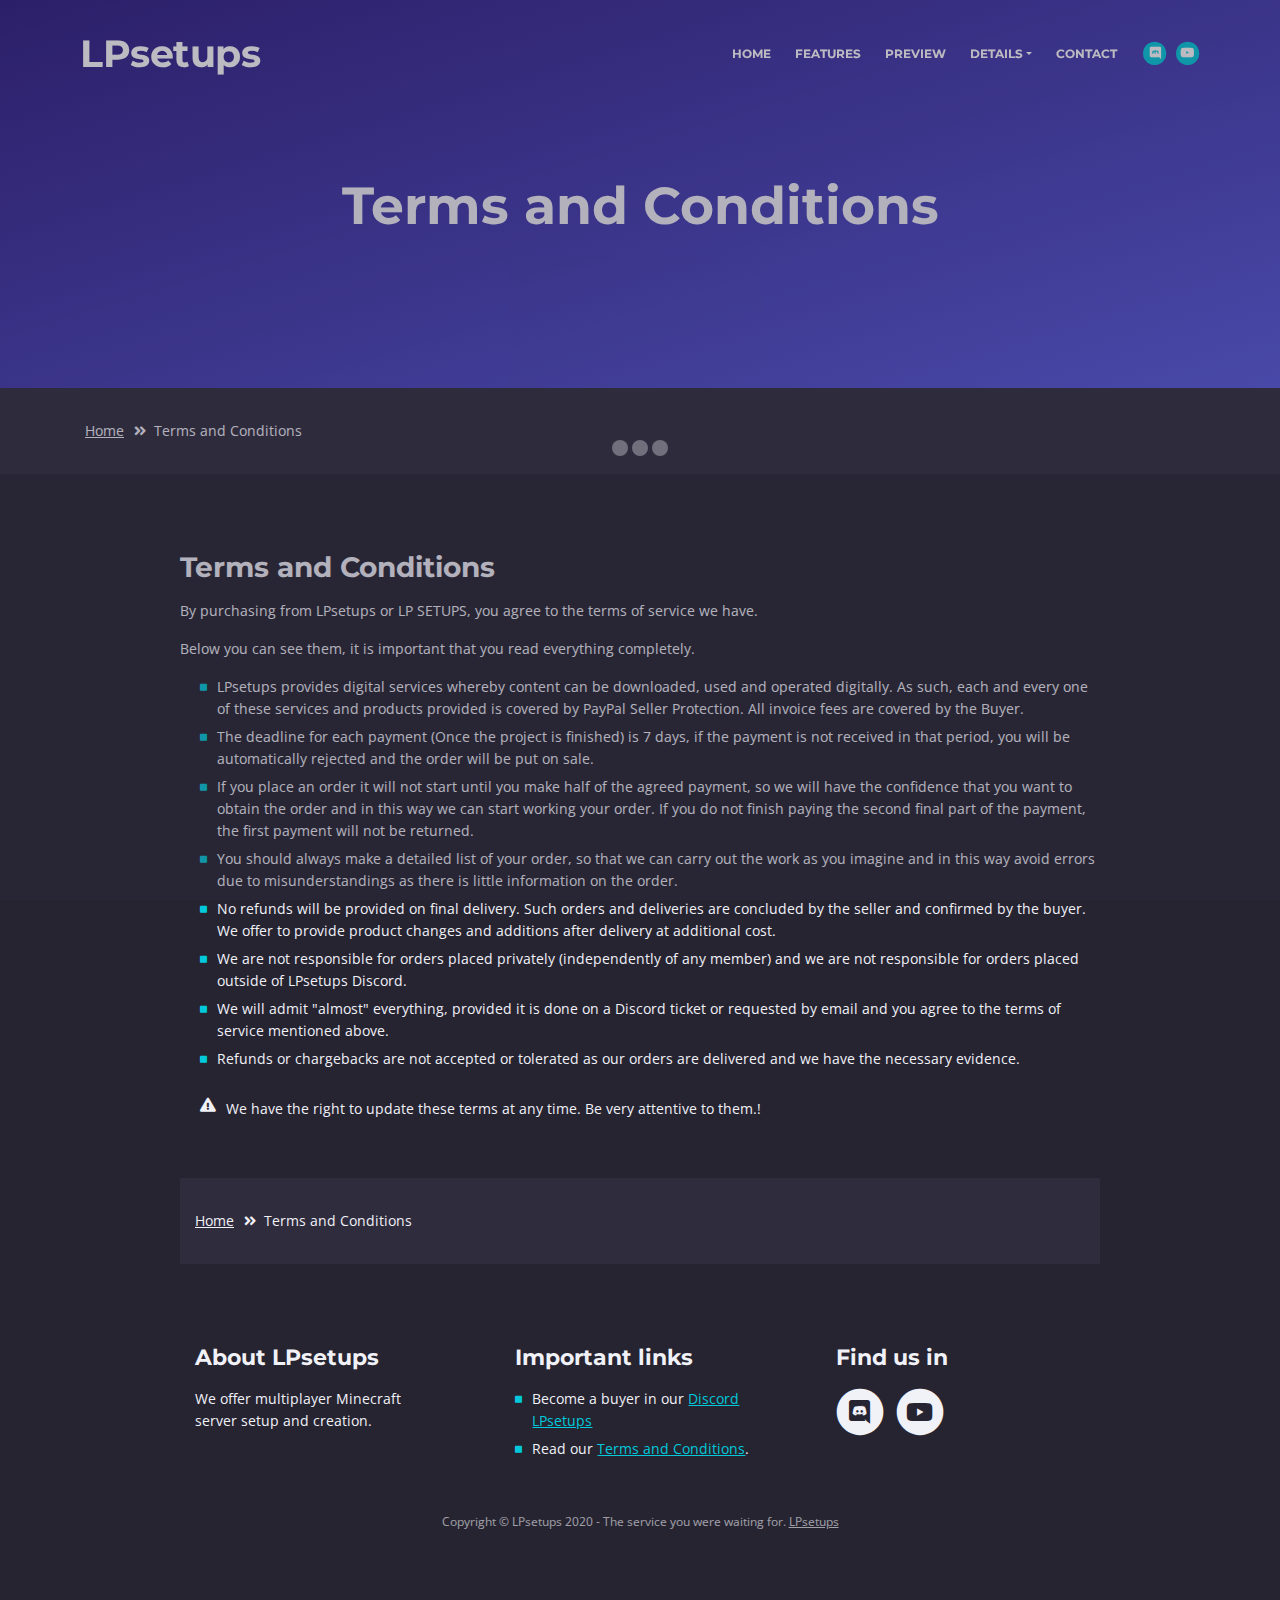
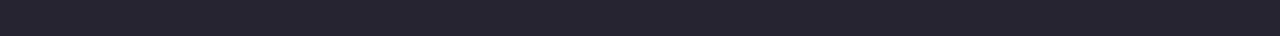
<file: terms-conditions-en.html>
<!DOCTYPE html>
<html lang="en">
<head>
    <meta charset="utf-8">
    <meta name="viewport" content="width=device-width, initial-scale=1, shrink-to-fit=no">
    
   
    <meta name="description" content="Free mobile app HTML landing page template to help you build a great online presence for your app which will convert visitors into users">
    <meta name="author" content="Inovatik">

    
	<meta property="og:site_name" content="" /> 
	<meta property="og:site" content="" /> 
	<meta property="og:title" content=""/>
	<meta property="og:description" content="" /> 
	<meta property="og:image" content="" /> 
	<meta property="og:url" content="" /> 
	<meta property="og:type" content="article" />

    
    <title>LPsetups - Terms and Conditions</title>
    
   
    <link href="https://fonts.googleapis.com/css?family=Open+Sans:300,300i,400,400i,600,600i,700,700i" rel="stylesheet">
    <link href="https://fonts.googleapis.com/css?family=Montserrat:600,700" rel="stylesheet">
    <link href="css/bootstrap.css" rel="stylesheet">
    <link href="css/fontawesome-all.css" rel="stylesheet">
    <link href="css/swiper.css" rel="stylesheet">
	<link href="css/magnific-popup.css" rel="stylesheet">
    <link href="css/styles.css" rel="stylesheet">
	
	
    <link rel="icon" href="images/favicon.png">
</head>
<body data-spy="scroll" data-target=".fixed-top">
    
    
	<div class="spinner-wrapper">
        <div class="spinner">
            <div class="bounce1"></div>
            <div class="bounce2"></div>
            <div class="bounce3"></div>
        </div>
    </div>
    
    

    
    <nav class="navbar navbar-expand-md navbar-dark navbar-custom fixed-top">
        
         <a class="navbar-brand logo-text page-scroll" href="index-en.html">LPsetups</a> 

        <button class="navbar-toggler" type="button" data-toggle="collapse" data-target="#navbarsExampleDefault" aria-controls="navbarsExampleDefault" aria-expanded="false" aria-label="Toggle navigation">
            <span class="navbar-toggler-awesome fas fa-bars"></span>
            <span class="navbar-toggler-awesome fas fa-times"></span>
        </button>
     

        <div class="collapse navbar-collapse" id="navbarsExampleDefault">
            <ul class="navbar-nav ml-auto">
                <li class="nav-item">
                    <a class="nav-link page-scroll" href="index-en.html#header">HOME <span class="sr-only">(current)</span></a>
                </li>
                <li class="nav-item">
                    <a class="nav-link page-scroll" href="index-en.html#features">FEATURES</a>
                </li>
                <li class="nav-item">
                    <a class="nav-link page-scroll" href="index-en.html#preview">PREVIEW</a>
                </li>

                        
                <li class="nav-item dropdown">
                    <a class="nav-link dropdown-toggle page-scroll" href="index-en.html#details" id="navbarDropdown" role="button" aria-haspopup="true" aria-expanded="false">DETAILS</a>
                    <div class="dropdown-menu" aria-labelledby="navbarDropdown">
                        <a class="dropdown-item" href="terms-conditions-en.html"><span class="item-text">TERMS AND CONDITIONS</span></a>
                </li>
                

                <li class="nav-item">
                    <a class="nav-link page-scroll" href="index-en.html#contact">CONTACT</a>
                </li>
            </ul>
            <span class="nav-item social-icons">
                <span class="fa-stack">
                    <a href="https://discord.com/invite/qR7DGqZ">
                        <i class="fas fa-circle fa-stack-2x"></i>
                        <i class="fab fa-discord fa-stack-1x"></i>
                    </a>
                </span>
                <span class="fa-stack">
                    <a href="https://www.youtube.com/channel/UCCzzdrcHd5qDvRDkgnogoDw">
                        <i class="fas fa-circle fa-stack-2x"></i>
                        <i class="fab fa-youtube fa-stack-1x"></i>
                    </a>
                </span>
            </span>
        </div>
    </nav> 
    


   
    <header id="header" class="ex-header">
        <div class="container">
            <div class="row">
                <div class="col-lg-12">
                    <h1>Terms and Conditions</h1>
                </div> 
            </div>
        </div> 
    </header> 
    



    <div class="ex-basic-1">
        <div class="container">
            <div class="row">
                <div class="col-lg-12">
                    <div class="breadcrumbs">
                        <a href="index-en.html">Home</a><i class="fa fa-angle-double-right"></i><span>Terms and Conditions</span>
                    </div> 
                </div> 
            </div>
        </div> 
    </div> 
    



    <div class="ex-basic-2">
        <div class="container">
            <div class="row">
                <div class="col-lg-10 offset-lg-1">
                    <div class="text-container">
                        <h3>Terms and Conditions</h3>
                        <p>By purchasing from LPsetups or LP SETUPS, you agree to the terms of service we have.</p>
                        <p>Below you can see them, it is important that you read everything completely.</p>
                        <ul class="list-unstyled li-space-lg indent">
                            <li class="media">
                                <i class="fas fa-square"></i>
                                <div class="media-body">LPsetups provides digital services whereby content can be downloaded, used and operated digitally. As such, each and every one of these services and products provided is covered by PayPal Seller Protection. All invoice fees are covered by the Buyer.</div>
                            </li>
                            <li class="media">
                                <i class="fas fa-square"></i>
                                <div class="media-body">The deadline for each payment (Once the project is finished) is 7 days, if the payment is not received in that period, you will be automatically rejected and the order will be put on sale.</div>
                            </li>
                            <li class="media">
                                <i class="fas fa-square"></i>
                                <div class="media-body">If you place an order it will not start until you make half of the agreed payment, so we will have the confidence that you want to obtain the order and in this way we can start working your order. If you do not finish paying the second final part of the payment, the first payment will not be returned. </div>
                            </li>
                            <li class="media">
                                <i class="fas fa-square"></i>
                                <div class="media-body">You should always make a detailed list of your order, so that we can carry out the work as you imagine and in this way avoid errors due to misunderstandings as there is little information on the order.</div>
                            </li>
                            <li class="media">
                                <i class="fas fa-square"></i>
                                <div class="media-body">No refunds will be provided on final delivery. Such orders and deliveries are concluded by the seller and confirmed by the buyer. We offer to provide product changes and additions after delivery at additional cost.</div>
                            </li>
                            <li class="media">
                                <i class="fas fa-square"></i>
                                <div class="media-body">We are not responsible for orders placed privately (independently of any member) and we are not responsible for orders placed outside of LPsetups Discord.</div>
                            </li>
                            <li class="media">
                                <i class="fas fa-square"></i>
                                <div class="media-body">We will admit "almost" everything, provided it is done on a Discord ticket or requested by email and you agree to the terms of service mentioned above.</div>
                            </li>
                            <li class="media">
                                <i class="fas fa-square"></i>
                                <div class="media-body">Refunds or chargebacks are not accepted or tolerated as our orders are delivered and we have the necessary evidence.</div>
                            </li>
                            <br>
                            <li class="media">
                                <i class="fa fa-exclamation-triangle"></i>
                                <div class="media-body">We have the right to update these terms at any time. Be very attentive to them.!</div>
                            </li>
                        </ul>
                    </div> 
                    


    <div class="ex-basic-1">
        <div class="container">
            <div class="row">
                <div class="col-lg-12">
                    <div class="breadcrumbs">
                        <a href="index-en.html">Home</a><i class="fa fa-angle-double-right"></i><span>Terms and Conditions</span>
                    </div>
                </div>
            </div> 
        </div>
    </div> 
    


    
    <div class="footer">
        <div class="container">
            <div class="row">
                <div class="col-md-4">
                    <div class="footer-col">
                        <h4>About LPsetups</h4>
                        <p>We offer multiplayer Minecraft server setup and creation.</p>
                    </div>
                </div> 
                <div class="col-md-4">
                    <div class="footer-col middle">
                        <h4>Important links</h4>
                        <ul class="list-unstyled li-space-lg">
                            <li class="media">
                                <i class="fas fa-square"></i>
                                <div class="media-body">Become a buyer in our <a class="turquoise" href="https://discord.com/invite/qR7DGqZ">Discord LPsetups</a></div>
                            </li>
                            <li class="media">
                                <i class="fas fa-square"></i>
                                <div class="media-body">Read our <a class="turquoise" href="terms-conditions-en.html">Terms and Conditions</a>. <a class="turquoise" href=""></a></div>
                            </li>
                        </ul>
                    </div>
                </div> 
                <div class="col-md-4">
                    <div class="footer-col last">
                        <h4>Find us in</h4>
                        <span class="fa-stack">
                            <a href="https://discord.com/invite/qR7DGqZ">
                                <i class="fas fa-circle fa-stack-2x"></i>
                                <i class="fab fa-discord fa-stack-1x"></i>
                            </a>
                        </span>
                        <span class="fa-stack">
                            <a href="https://www.youtube.com/channel/UCCzzdrcHd5qDvRDkgnogoDw">
                                <i class="fas fa-circle fa-stack-2x"></i>
                                <i class="fab fa-youtube fa-stack-1x"></i>
                            </a>
                        </span>
                    </div> 
                </div> 
            </div> 
        </div> 
    </div>   
    


   
    <div class="copyright">
        <div class="container">
            <div class="row">
                <div class="col-lg-12">
                    <p class="p-small">Copyright © LPsetups 2020 - The service you were waiting for. <a href="https://discord.com/invite/qR7DGqZ">LPsetups</a></p>
                </div> 
            </div> 
        </div> 
    </div> 
    


    <script src="js/jquery.min.js"></script> 
    <script src="js/popper.min.js"></script> 
    <script src="js/bootstrap.min.js"></script> 
    <script src="js/jquery.easing.min.js"></script> 
    <script src="js/swiper.min.js"></script> 
    <script src="js/jquery.magnific-popup.js"></script> 
    <script src="js/morphext.min.js"></script>
    <script src="js/validator.min.js"></script> 
    <script src="js/scripts.js"></script> 
</body>
</html>
</file>
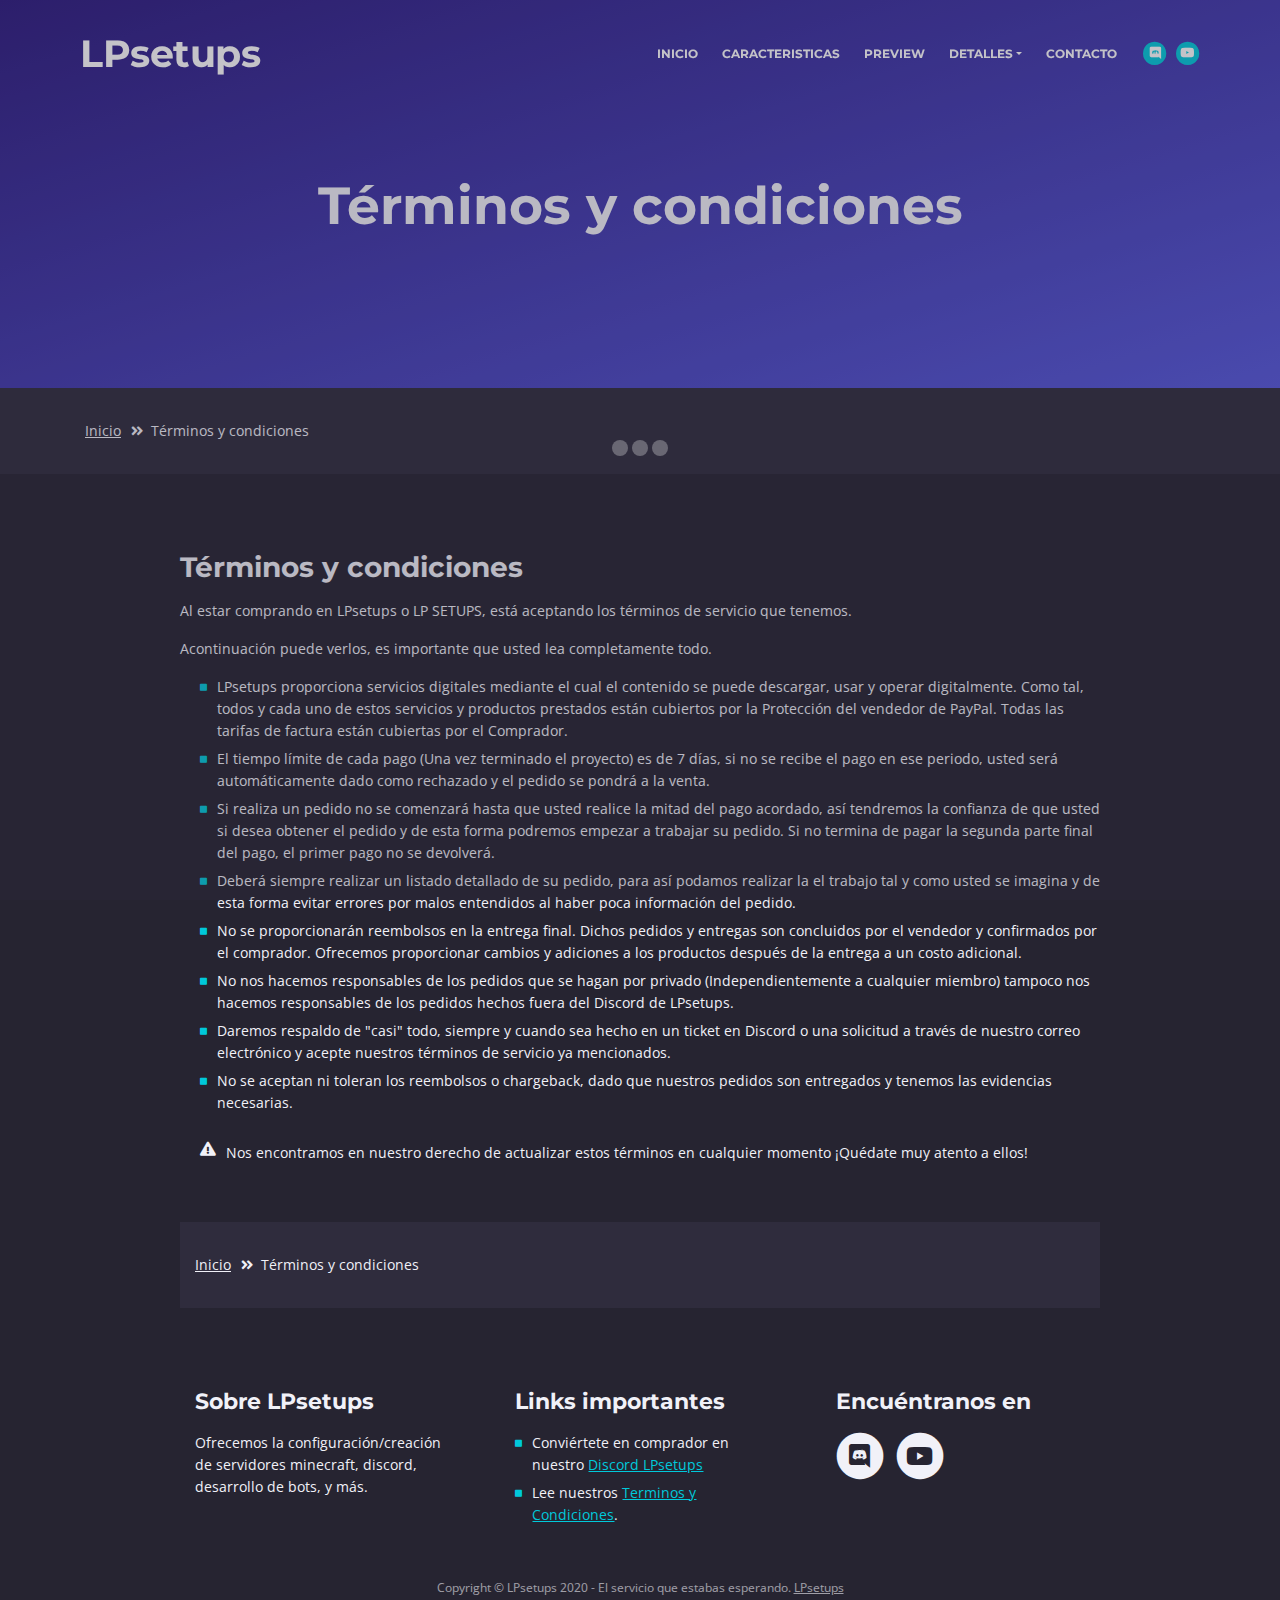
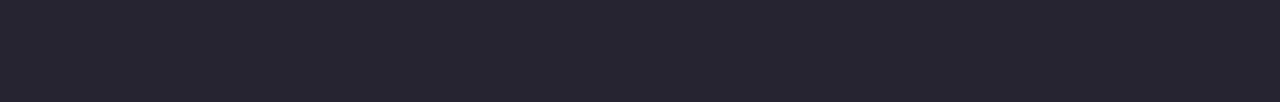
<file: terms-conditions.html>
<!DOCTYPE html>
<html lang="en">
<head>
    <meta charset="utf-8">
    <meta name="viewport" content="width=device-width, initial-scale=1, shrink-to-fit=no">
    
   
    <meta name="description" content="Free mobile app HTML landing page template to help you build a great online presence for your app which will convert visitors into users">
    <meta name="author" content="Inovatik">

    
	<meta property="og:site_name" content="" /> 
	<meta property="og:site" content="" /> 
	<meta property="og:title" content=""/>
	<meta property="og:description" content="" /> 
	<meta property="og:image" content="" /> 
	<meta property="og:url" content="" /> 
	<meta property="og:type" content="article" />

    
    <title>LPsetups - Términos y condiciones</title>
    
   
    <link href="https://fonts.googleapis.com/css?family=Open+Sans:300,300i,400,400i,600,600i,700,700i" rel="stylesheet">
    <link href="https://fonts.googleapis.com/css?family=Montserrat:600,700" rel="stylesheet">
    <link href="css/bootstrap.css" rel="stylesheet">
    <link href="css/fontawesome-all.css" rel="stylesheet">
    <link href="css/swiper.css" rel="stylesheet">
	<link href="css/magnific-popup.css" rel="stylesheet">
    <link href="css/styles.css" rel="stylesheet">
	
	
    <link rel="icon" href="images/favicon.png">
</head>
<body data-spy="scroll" data-target=".fixed-top">
    
    
	<div class="spinner-wrapper">
        <div class="spinner">
            <div class="bounce1"></div>
            <div class="bounce2"></div>
            <div class="bounce3"></div>
        </div>
    </div>
    
    

    
    <nav class="navbar navbar-expand-md navbar-dark navbar-custom fixed-top">
        
         <a class="navbar-brand logo-text page-scroll" href="index.html">LPsetups</a> 

        <button class="navbar-toggler" type="button" data-toggle="collapse" data-target="#navbarsExampleDefault" aria-controls="navbarsExampleDefault" aria-expanded="false" aria-label="Toggle navigation">
            <span class="navbar-toggler-awesome fas fa-bars"></span>
            <span class="navbar-toggler-awesome fas fa-times"></span>
        </button>
     

        <div class="collapse navbar-collapse" id="navbarsExampleDefault">
            <ul class="navbar-nav ml-auto">
                <li class="nav-item">
                    <a class="nav-link page-scroll" href="index.html#header">INICIO <span class="sr-only">(current)</span></a>
                </li>
                <li class="nav-item">
                    <a class="nav-link page-scroll" href="index.html#features">CARACTERISTICAS</a>
                </li>
                <li class="nav-item">
                    <a class="nav-link page-scroll" href="index.html#preview">PREVIEW</a>
                </li>

                        
                <li class="nav-item dropdown">
                    <a class="nav-link dropdown-toggle page-scroll" href="index.html#details" id="navbarDropdown" role="button" aria-haspopup="true" aria-expanded="false">DETALLES</a>
                    <div class="dropdown-menu" aria-labelledby="navbarDropdown">
                        <a class="dropdown-item" href="terms-conditions.html"><span class="item-text">TÉRMINOS Y CONDICIONES</span></a>
                </li>
                

                <li class="nav-item">
                    <a class="nav-link page-scroll" href="index.html#contact">CONTACTO</a>
                </li>
            </ul>
            <span class="nav-item social-icons">
                <span class="fa-stack">
                    <a href="https://discord.com/invite/qR7DGqZ">
                        <i class="fas fa-circle fa-stack-2x"></i>
                        <i class="fab fa-discord fa-stack-1x"></i>
                    </a>
                </span>
                <span class="fa-stack">
                    <a href="#your-link">
                        <i class="fas fa-circle fa-stack-2x"></i>
                        <i class="fab fa-youtube fa-stack-1x"></i>
                    </a>
                </span>
            </span>
        </div>
    </nav> 
    


   
    <header id="header" class="ex-header">
        <div class="container">
            <div class="row">
                <div class="col-lg-12">
                    <h1>Términos y condiciones</h1>
                </div> 
            </div>
        </div> 
    </header> 
    



    <div class="ex-basic-1">
        <div class="container">
            <div class="row">
                <div class="col-lg-12">
                    <div class="breadcrumbs">
                        <a href="index.html">Inicio</a><i class="fa fa-angle-double-right"></i><span>Términos y condiciones</span>
                    </div> 
                </div> 
            </div>
        </div> 
    </div> 
    



    <div class="ex-basic-2">
        <div class="container">
            <div class="row">
                <div class="col-lg-10 offset-lg-1">
                    <div class="text-container">
                        <h3>Términos y condiciones</h3>
                        <p>Al estar comprando en LPsetups o LP SETUPS, está aceptando los términos de servicio que tenemos.</p>
                        <p>Acontinuación puede verlos, es importante que usted lea completamente todo.</p>
                        <ul class="list-unstyled li-space-lg indent">
                            <li class="media">
                                <i class="fas fa-square"></i>
                                <div class="media-body">LPsetups proporciona servicios digitales mediante el cual el contenido se puede descargar, usar y operar digitalmente. Como tal, todos y cada uno de estos servicios y productos prestados están cubiertos por la Protección del vendedor de PayPal. Todas las tarifas de factura están cubiertas por el Comprador.</div>
                            </li>
                            <li class="media">
                                <i class="fas fa-square"></i>
                                <div class="media-body">El tiempo límite de cada pago (Una vez terminado el proyecto) es de 7 días, si no se recibe el pago en ese periodo, usted será automáticamente dado como rechazado y el pedido se pondrá a la venta.</div>
                            </li>
                            <li class="media">
                                <i class="fas fa-square"></i>
                                <div class="media-body">Si realiza un pedido no se comenzará hasta que usted realice la mitad del pago acordado, así tendremos la confianza de que usted si desea obtener el pedido y de esta forma podremos empezar a trabajar su pedido. Si no termina de pagar la segunda parte final del pago, el primer pago no se devolverá. </div>
                            </li>
                            <li class="media">
                                <i class="fas fa-square"></i>
                                <div class="media-body">Deberá siempre realizar un listado detallado de su pedido, para así podamos realizar la el trabajo tal y como usted se imagina y de esta forma evitar errores por malos entendidos al haber poca información del pedido.</div>
                            </li>
                            <li class="media">
                                <i class="fas fa-square"></i>
                                <div class="media-body">No se proporcionarán reembolsos en la entrega final. Dichos pedidos y entregas son concluidos por el vendedor y confirmados por el comprador. Ofrecemos proporcionar cambios y adiciones a los productos después de la entrega a un costo adicional.</div>
                            </li>
                            <li class="media">
                                <i class="fas fa-square"></i>
                                <div class="media-body">No nos hacemos responsables de los pedidos que se hagan por privado (Independientemente a cualquier miembro) tampoco nos hacemos responsables de los pedidos hechos fuera del Discord de LPsetups.</div>
                            </li>
                            <li class="media">
                                <i class="fas fa-square"></i>
                                <div class="media-body">Daremos respaldo de "casi" todo, siempre y cuando sea hecho en un ticket en Discord o una solicitud a través de nuestro correo electrónico y acepte nuestros términos de servicio ya mencionados.</div>
                            </li>
                            <li class="media">
                                <i class="fas fa-square"></i>
                                <div class="media-body">No se aceptan ni toleran los reembolsos o chargeback, dado que nuestros pedidos son entregados y tenemos las evidencias necesarias.</div>
                            </li>
                            <br>
                            <li class="media">
                                <i class="fa fa-exclamation-triangle"></i>
                                <div class="media-body">Nos encontramos en nuestro derecho de actualizar estos términos en cualquier momento ¡Quédate muy atento a ellos!</div>
                            </li>
                        </ul>
                    </div> 
                    


    <div class="ex-basic-1">
        <div class="container">
            <div class="row">
                <div class="col-lg-12">
                    <div class="breadcrumbs">
                        <a href="index.html">Inicio</a><i class="fa fa-angle-double-right"></i><span>Términos y condiciones</span>
                    </div>
                </div>
            </div> 
        </div>
    </div> 
    


    
    <div class="footer">
        <div class="container">
            <div class="row">
                <div class="col-md-4">
                    <div class="footer-col">
                        <h4>Sobre LPsetups</h4>
                        <p>Ofrecemos la configuración/creación de servidores minecraft, discord, desarrollo de bots, y más.</p>
                    </div>
                </div> 
                <div class="col-md-4">
                    <div class="footer-col middle">
                        <h4>Links importantes</h4>
                        <ul class="list-unstyled li-space-lg">
                            <li class="media">
                                <i class="fas fa-square"></i>
                                <div class="media-body">Conviértete en comprador en nuestro <a class="turquoise" href="https://discord.com/invite/qR7DGqZ">Discord LPsetups</a></div>
                            </li>
                            <li class="media">
                                <i class="fas fa-square"></i>
                                <div class="media-body">Lee nuestros <a class="turquoise" href="terms-conditions.html">Terminos y Condiciones</a>. <a class="turquoise" href=""></a></div>
                            </li>
                        </ul>
                    </div>
                </div> 
                <div class="col-md-4">
                    <div class="footer-col last">
                        <h4>Encuéntranos en</h4>
                        <span class="fa-stack">
                            <a href="https://discord.com/invite/qR7DGqZ">
                                <i class="fas fa-circle fa-stack-2x"></i>
                                <i class="fab fa-discord fa-stack-1x"></i>
                            </a>
                        </span>
                        <span class="fa-stack">
                            <a href="#your-link">
                                <i class="fas fa-circle fa-stack-2x"></i>
                                <i class="fab fa-youtube fa-stack-1x"></i>
                            </a>
                        </span>
                    </div> 
                </div> 
            </div> 
        </div> 
    </div>   
    


   
    <div class="copyright">
        <div class="container">
            <div class="row">
                <div class="col-lg-12">
                    <p class="p-small">Copyright © LPsetups 2020 - El servicio que estabas esperando. <a href="https://discord.com/invite/qR7DGqZ">LPsetups</a></p>
                </div> 
            </div> 
        </div> 
    </div> 
    


    <script src="js/jquery.min.js"></script> 
    <script src="js/popper.min.js"></script> 
    <script src="js/bootstrap.min.js"></script> 
    <script src="js/jquery.easing.min.js"></script> 
    <script src="js/swiper.min.js"></script> 
    <script src="js/jquery.magnific-popup.js"></script> 
    <script src="js/morphext.min.js"></script>
    <script src="js/validator.min.js"></script> 
    <script src="js/scripts.js"></script> 
</body>
</html>
</file>
<file: css/styles.css>
/* Template: Juno - Multipurpose Landing Page Pack
   Author: InovatikThemes
   Created: Mar 2019
   Description: Master CSS file
*/

/*****************************************
Table Of Contents:

01. General Styles
02. Preloader
03. Navigation
04. Header
05. Features
******************************************/

/*****************************************
Colors:

- Text, navbar links - white #f1f1f8
- Buttons, bullets, icons - turquoise #00c9db
- Navbar - navy #4633af
- Backgrounds - dark denim #262431
- Backgrounds - denim #2f2c3d
******************************************/


/******************************/
/*     01. General Styles     */
/******************************/
body,
html {
    width: 100%;
	height: 100%;
}

body, p {
	color: #f1f1f8; 
	font: 400 0.875rem/1.375rem "Open Sans", sans-serif;
}

.p-large {
	color: #f1f1f8;
	font: 400 1rem/1.5rem "Open Sans", sans-serif;
}

.p-small {
	color: #f1f1f8;
	font: 400 0.75rem/1.25rem "Open Sans", sans-serif;
}

.p-heading {
	margin-bottom: 3.75rem;
	text-align: center;
}

.li-space-lg li {
	margin-bottom: 0.375rem;
}

.indent {
	padding-left: 1.25rem;
}

h1 {
	color: #f1f1f8;
	font: 700 2.5rem/2.875rem "Montserrat", sans-serif;
}

h2 {
	color: #f1f1f8;
	font: 700 2.25rem/2.75rem "Montserrat", sans-serif;
}

h3 {
	color: #f1f1f8;
	font: 700 1.75rem/2.125rem "Montserrat", sans-serif;
}

h4 {
	color: #f1f1f8;
	font: 700 1.375rem/1.75rem "Montserrat", sans-serif;
}

h5 {
	color: #f1f1f8;
	font: 700 1.125rem/1.625rem "Montserrat", sans-serif;
}

h6 {
	color: #f1f1f8;
	font: 700 1rem/1.5rem "Montserrat", sans-serif;
}

a {
	color: #f1f1f8;
	text-decoration: underline;
}

a:hover {
	color: #f1f1f8;
	text-decoration: underline;
}

a.turquoise {
	color: #00c9db;
}

a.white {
	color: #fff;
}

.testimonial-text {
	font: italic 400 1rem/1.5rem "Open Sans", sans-serif;
}

.testimonial-author {
	font: 700 1rem/1.5rem "Montserrat", sans-serif;
}

.btn-solid-reg {
	display: inline-block;
	padding: 1.1875rem 2.125rem 1.1875rem 2.125rem;
	border: 0.125rem solid #00c9db;
	border-radius: 2rem;
	background-color: #00c9db;
	color: #fff;
	font: 700 0.75rem/0 "Montserrat", sans-serif;
	text-decoration: none;
	transition: all 0.2s;
}

.btn-solid-reg:hover {
	background-color: transparent;
	color: #00c9db;
	text-decoration: none;
}

.btn-solid-lg {
	display: inline-block;
	padding: 1.375rem 2.625rem 1.375rem 2.625rem;
	border: 0.125rem solid #00c9db;
	border-radius: 2rem;
	background-color: #00c9db;
	color: #fff;
	font: 700 0.75rem/0 "Montserrat", sans-serif;
	text-decoration: none;
	transition: all 0.2s;
}

.btn-solid-lg:hover {
	background-color: transparent;
	color: #00c9db;
	text-decoration: none;
}

.btn-solid-lg .fab {
	margin-right: 0.5rem;
	font-size: 1.25rem;
	line-height: 0;
	vertical-align: top;
}

.btn-solid-lg .fab.fa-google-play {
	font-size: 1rem;
}

.btn-outline-reg {
	display: inline-block;
	padding: 1.1875rem 2.125rem 1.1875rem 2.125rem;
	border: 0.125rem solid #00c9db;
	border-radius: 2rem;
	background-color: transparent;
	color: #00c9db;
	font: 700 0.75rem/0 "Montserrat", sans-serif;
	text-decoration: none;
	transition: all 0.2s;
}

.btn-outline-reg:hover {
	background-color: #00c9db;
	color: #fff;
	text-decoration: none;
}

.btn-outline-lg {
	display: inline-block;
	padding: 1.375rem 2.625rem 1.375rem 2.625rem;
	border: 0.125rem solid #00c9db;
	border-radius: 2rem;
	background-color: transparent;
	color: #00c9db;
	font: 700 0.75rem/0 "Montserrat", sans-serif;
	text-decoration: none;
	transition: all 0.2s;
}

.btn-outline-lg:hover {
	background-color: #00c9db;
	color: #fff;
	text-decoration: none;
}

.btn-outline-sm {
	display: inline-block;
	padding: 1rem 1.625rem 0.875rem 1.625rem;
	border: 0.125rem solid #00c9db;
	border-radius: 2rem;
	background-color: transparent;
	color: #00c9db;
	font: 700 0.625rem/0 "Montserrat", sans-serif;
	text-decoration: none;
	transition: all 0.2s;
}

.btn-outline-sm:hover {
	background-color: #00c9db;
	color: #fff;
	text-decoration: none;
}

.form-group {
	position: relative;
	margin-bottom: 1.25rem;
}

.form-group.has-error.has-danger {
	margin-bottom: 0.625rem;
}

.form-group.has-error.has-danger .help-block.with-errors ul {
	margin-top: 0.375rem;
}

.label-control {
	position: absolute;
	top: 0.87rem;
	left: 1.375rem;
	color: #f1f1f8;
	opacity: 1;
	font: 400 0.875rem/1.375rem "Open Sans", sans-serif;
	cursor: text;
	transition: all 0.2s ease;
}

/* IE10+ hack to solve lower label text position compared to the rest of the browsers */
@media screen and (-ms-high-contrast: active), screen and (-ms-high-contrast: none) {  
	.label-control {
		top: 0.9375rem;
	}
}

.form-control-input:focus + .label-control,
.form-control-input.notEmpty + .label-control,
.form-control-textarea:focus + .label-control,
.form-control-textarea.notEmpty + .label-control {
	top: 0.125rem;
	opacity: 1;
	font-size: 0.75rem;
	font-weight: 700;
}

.form-control-input,
.form-control-select {
	display: block; /* needed for proper display of the label in Firefox, IE, Edge */
	width: 100%;
	padding-top: 1.0625rem;
	padding-bottom: 0.0625rem;
	padding-left: 1.3125rem;
	border: 1px solid #9791ae;
	border-radius: 0.25rem;
	background-color: #413d52;
	color: #f1f1f8;
	font: 400 0.875rem/1.875rem "Open Sans", sans-serif;
	transition: all 0.2s;
	-webkit-appearance: none; /* removes inner shadow on form inputs on ios safari */
}

.form-control-select {
	padding-top: 0.5rem;
	padding-bottom: 0.5rem;
	height: 3rem;
}

/* IE10+ hack to solve lower label text position compared to the rest of the browsers */
@media screen and (-ms-high-contrast: active), screen and (-ms-high-contrast: none) {  
	.form-control-input {
		padding-top: 1.25rem;
		padding-bottom: 0.75rem;
		line-height: 1.75rem;
	}

	.form-control-select {
		padding-top: 0.875rem;
		padding-bottom: 0.75rem;
		height: 3.125rem;
		line-height: 2.125rem;
	}
}

select {
    /* you should keep these first rules in place to maintain cross-browser behavior */
    -webkit-appearance: none;
	-moz-appearance: none;
	-ms-appearance: none;
    -o-appearance: none;
    appearance: none;
    background-image: url('../images/down-arrow.png');
    background-position: 96% 50%;
    background-repeat: no-repeat;
    outline: none;
}

select::-ms-expand {
    display: none; /* removes the ugly default down arrow on select form field in IE11 */
}

.form-control-textarea {
	display: block; /* used to eliminate a bottom gap difference between Chrome and IE/FF */
	width: 100%;
	height: 8rem; /* used instead of html rows to normalize height between Chrome and IE/FF */
	padding-top: 1.25rem;
	padding-left: 1.3125rem;
	border: 1px solid #9791ae;
	border-radius: 0.25rem;
	background-color: #413d52;
	color: #f1f1f8;
	font: 400 0.875rem/1.75rem "Open Sans", sans-serif;
	transition: all 0.2s;
}

.form-control-input:focus,
.form-control-select:focus,
.form-control-textarea:focus {
	border: 1px solid #f1f1f8;
	outline: none; /* Removes blue border on focus */
}

.form-control-input:hover,
.form-control-select:hover,
.form-control-textarea:hover {
	border: 1px solid #f1f1f8;
}

.checkbox {
	font: 400 0.75rem/1.25rem "Open Sans", sans-serif;
}

input[type='checkbox'] {
	vertical-align: -15%;
	margin-right: 0.375rem;
}

/* IE10+ hack to raise checkbox field position compared to the rest of the browsers */
@media screen and (-ms-high-contrast: active), screen and (-ms-high-contrast: none) {  
	input[type='checkbox'] {
		vertical-align: -9%;
	}
}

.form-control-submit-button {
	display: inline-block;
	width: 100%;
	height: 3.125rem;
	border: 1px solid #00c9db;
	border-radius: 1.5rem;
	background-color: #00c9db;
	color: #fff;
	font: 700 0.75rem/1.75rem "Montserrat", sans-serif;
	cursor: pointer;
	transition: all 0.2s;
}

.form-control-submit-button:hover {
	background-color: transparent;
	color: #00c9db;
}

/* Form Success And Error Message Formatting */
#cmsgSubmit.h3.text-center.tada.animated,
#pmsgSubmit.h3.text-center.tada.animated,
#cmsgSubmit.h3.text-center,
#pmsgSubmit.h3.text-center {
	display: block;
	margin-bottom: 0;
	color: #f1f1f8;
	font: 400 1.125rem/1rem "Open Sans", sans-serif;
}

.help-block.with-errors .list-unstyled {
	color: #f1f1f8;
	font-size: 0.75rem;
	line-height: 1.125rem;
	text-align: left;
}

.help-block.with-errors ul {
	margin-bottom: 0;
}
/* end of form success and error message formatting */

/* Form Success And Error Message Animation - Animate.css */
@-webkit-keyframes tada {
	from {
		-webkit-transform: scale3d(1, 1, 1);
		-ms-transform: scale3d(1, 1, 1);
		transform: scale3d(1, 1, 1);
	}
	10%, 20% {
		-webkit-transform: scale3d(.9, .9, .9) rotate3d(0, 0, 1, -3deg);
		-ms-transform: scale3d(.9, .9, .9) rotate3d(0, 0, 1, -3deg);
		transform: scale3d(.9, .9, .9) rotate3d(0, 0, 1, -3deg);
	}
	30%, 50%, 70%, 90% {
		-webkit-transform: scale3d(1.1, 1.1, 1.1) rotate3d(0, 0, 1, 3deg);
		-ms-transform: scale3d(1.1, 1.1, 1.1) rotate3d(0, 0, 1, 3deg);
		transform: scale3d(1.1, 1.1, 1.1) rotate3d(0, 0, 1, 3deg);
	}
	40%, 60%, 80% {
		-webkit-transform: scale3d(1.1, 1.1, 1.1) rotate3d(0, 0, 1, -3deg);
		-ms-transform: scale3d(1.1, 1.1, 1.1) rotate3d(0, 0, 1, -3deg);
		transform: scale3d(1.1, 1.1, 1.1) rotate3d(0, 0, 1, -3deg);
	}
	to {
		-webkit-transform: scale3d(1, 1, 1);
		-ms-transform: scale3d(1, 1, 1);
		transform: scale3d(1, 1, 1);
	}
}

@keyframes tada {
	from {
		-webkit-transform: scale3d(1, 1, 1);
		-ms-transform: scale3d(1, 1, 1);
		transform: scale3d(1, 1, 1);
	}
	10%, 20% {
		-webkit-transform: scale3d(.9, .9, .9) rotate3d(0, 0, 1, -3deg);
		-ms-transform: scale3d(.9, .9, .9) rotate3d(0, 0, 1, -3deg);
		transform: scale3d(.9, .9, .9) rotate3d(0, 0, 1, -3deg);
	}
	30%, 50%, 70%, 90% {
		-webkit-transform: scale3d(1.1, 1.1, 1.1) rotate3d(0, 0, 1, 3deg);
		-ms-transform: scale3d(1.1, 1.1, 1.1) rotate3d(0, 0, 1, 3deg);
		transform: scale3d(1.1, 1.1, 1.1) rotate3d(0, 0, 1, 3deg);
	}
	40%, 60%, 80% {
		-webkit-transform: scale3d(1.1, 1.1, 1.1) rotate3d(0, 0, 1, -3deg);
		-ms-transform: scale3d(1.1, 1.1, 1.1) rotate3d(0, 0, 1, -3deg);
		transform: scale3d(1.1, 1.1, 1.1) rotate3d(0, 0, 1, -3deg);
	}
	to {
		-webkit-transform: scale3d(1, 1, 1);
		-ms-transform: scale3d(1, 1, 1);
		transform: scale3d(1, 1, 1);
	}
}

.tada {
	-webkit-animation-name: tada;
	animation-name: tada;
}

.animated {
	-webkit-animation-duration: 1s;
	animation-duration: 1s;
	-webkit-animation-fill-mode: both;
	animation-fill-mode: both;
}
/* end of form success and error message animation - Animate.css */

/* Fade-move Animation For Lightbox - Magnific Popup */
/* at start */
.my-mfp-slide-bottom .zoom-anim-dialog {
	opacity: 0;
	transition: all 0.2s ease-out;
	-webkit-transform: translateY(-1.25rem) perspective(37.5rem) rotateX(10deg);
	-ms-transform: translateY(-1.25rem) perspective(37.5rem) rotateX(10deg);
	transform: translateY(-1.25rem) perspective(37.5rem) rotateX(10deg);
}

/* animate in */
.my-mfp-slide-bottom.mfp-ready .zoom-anim-dialog {
	opacity: 1;
	-webkit-transform: translateY(0) perspective(37.5rem) rotateX(0); 
	-ms-transform: translateY(0) perspective(37.5rem) rotateX(0); 
	transform: translateY(0) perspective(37.5rem) rotateX(0); 
}

/* animate out */
.my-mfp-slide-bottom.mfp-removing .zoom-anim-dialog {
	opacity: 0;
	-webkit-transform: translateY(-0.625rem) perspective(37.5rem) rotateX(10deg); 
	-ms-transform: translateY(-0.625rem) perspective(37.5rem) rotateX(10deg); 
	transform: translateY(-0.625rem) perspective(37.5rem) rotateX(10deg); 
}

/* dark overlay, start state */
.my-mfp-slide-bottom.mfp-bg {
	opacity: 0;
	transition: opacity 0.2s ease-out;
}

/* animate in */
.my-mfp-slide-bottom.mfp-ready.mfp-bg {
	opacity: 0.8;
}
/* animate out */
.my-mfp-slide-bottom.mfp-removing.mfp-bg {
	opacity: 0;
}
/* end of fade-move animation for lightbox - magnific popup */

/* Fade Animation For Image Slider - Magnific Popup */
@-webkit-keyframes fadeIn {
	from {
		opacity: 0;
	}
	to {
		opacity: 1;
	}
}

@keyframes fadeIn {
	from {
		opacity: 0;
	}
	to {
		opacity: 1;
	}
}

.fadeIn {
	-webkit-animation: fadeIn 0.6s;
	animation: fadeIn 0.6s;
}

@-webkit-keyframes fadeOut {
	from {
		opacity: 1;
	}
	to {
		opacity: 0;
	}
}

@keyframes fadeOut {
	from {
		opacity: 1;
	}
	to {
		opacity: 0;
	}
}

.fadeOut {
	-webkit-animation: fadeOut 0.8s;
	animation: fadeOut 0.8s;
}
/* end of fade animation for image slider - magnific popup */


/*************************/
/*     02. Preloader     */
/*************************/
.spinner-wrapper {
	position: fixed;
	z-index: 999999;
	top: 0;
	right: 0;
	bottom: 0;
	left: 0;
	background: #2f2c3d;
}

.spinner {
	position: absolute;
	top: 50%; /* centers the loading animation vertically one the screen */
	left: 50%; /* centers the loading animation horizontally one the screen */
	width: 3.75rem;
	height: 1.25rem;
	margin: -0.625rem 0 0 -1.875rem; /* is width and height divided by two */ 
	text-align: center;
}

.spinner > div {
	display: inline-block;
	width: 1rem;
	height: 1rem;
	border-radius: 100%;
	background-color: #fff;
	-webkit-animation: sk-bouncedelay 1.4s infinite ease-in-out both;
	animation: sk-bouncedelay 1.4s infinite ease-in-out both;
}

.spinner .bounce1 {
	-webkit-animation-delay: -0.32s;
	animation-delay: -0.32s;
}

.spinner .bounce2 {
	-webkit-animation-delay: -0.16s;
	animation-delay: -0.16s;
}

@-webkit-keyframes sk-bouncedelay {
	0%, 80%, 100% { -webkit-transform: scale(0); }
	40% { -webkit-transform: scale(1.0); }
}

@keyframes sk-bouncedelay {
	0%, 80%, 100% { 
		-webkit-transform: scale(0);
		-ms-transform: scale(0);
		transform: scale(0);
	} 40% { 
		-webkit-transform: scale(1.0);
		-ms-transform: scale(1.0);
		transform: scale(1.0);
	}
}


/**************************/
/*     03. Navigation     */
/**************************/
.navbar-custom {
	background-color: #4633af;
	box-shadow: 0 0.0625rem 0.375rem 0 rgba(0, 0, 0, 0.1);
	font: 700 0.75rem/2rem "Montserrat", sans-serif;
	transition: all 0.2s;
}

.navbar-custom .navbar-brand.logo-image img {
    width: 113px;
	height: 34px;
	margin-bottom: 1px;
	-webkit-backface-visibility: hidden;
}

.navbar-custom .navbar-brand.logo-text {
	font: 700 2.375rem/1.5rem "Montserrat", sans-serif;
	color: #fff;
	letter-spacing: -0.5px;
	text-decoration: none;
}

.navbar-custom .navbar-nav {
	margin-top: 0.75rem;
}

.navbar-custom .nav-item .nav-link {
	padding: 0 0.75rem 0 0.75rem;
	color: #fff;
	text-decoration: none;
	transition: all 0.2s ease;
}

.navbar-custom .nav-item .nav-link:hover,
.navbar-custom .nav-item .nav-link.active {
	color: #00c9db;
}

/* Dropdown Menu */
.navbar-custom .dropdown:hover > .dropdown-menu {
	display: block; /* this makes the dropdown menu stay open while hovering it */
	min-width: auto;
	animation: fadeDropdown 0.2s; /* required for the fade animation */
}

@keyframes fadeDropdown {
    0% {
        opacity: 0;
    }

    100% {
        opacity: 1;
    }
}

.navbar-custom .dropdown-toggle:focus { /* removes dropdown outline on focus  */
	outline: 0;
}

.navbar-custom .dropdown-menu {
	margin-top: 0;
	border: none;
	border-radius: 0.25rem;
	background-color: #4633af;
}

.navbar-custom .dropdown-item {
	color: #fff;
	text-decoration: none;
}

.navbar-custom .dropdown-item:hover {
	background-color: #4633af;
}

.navbar-custom .dropdown-item .item-text {
	font: 700 0.75rem/1.5rem "Montserrat", sans-serif;
}

.navbar-custom .dropdown-item:hover .item-text {
	color: #00c9db;
}

.navbar-custom .dropdown-items-divide-hr {
	width: 100%;
	height: 1px;
	margin: 0.25rem auto 0.25rem auto;
	border: none;
	background-color: #b5bcc4;
	opacity: 0.2;
}
/* end of dropdown menu */

.navbar-custom .social-icons {
	display: none;
}

.navbar-custom .navbar-toggler {
	border: none;
	color: #fff;
	font-size: 2rem;
}

.navbar-custom button[aria-expanded='false'] .navbar-toggler-awesome.fas.fa-times{
	display: none;
}

.navbar-custom button[aria-expanded='false'] .navbar-toggler-awesome.fas.fa-bars{
	display: inline-block;
}

.navbar-custom button[aria-expanded='true'] .navbar-toggler-awesome.fas.fa-bars{
	display: none;
}

.navbar-custom button[aria-expanded='true'] .navbar-toggler-awesome.fas.fa-times{
	display: inline-block;
	margin-right: 0.125rem;
}
/* Pricing Table Section
--------------------------------*/
#pricing {
	background-color: #2f2c3d
  }
#pricing .block-pricing {
  background-color: #ff00f2;
  box-shadow: 0 0 0 0 rgba(0, 0, 0, 0.2), 0 0 4px 0 rgba(0, 0, 0, 0.19);
  display: inline-block;
  position: relative;
  width: 100%;
}

@media (max-width: 991px) {
  #pricing .block-pricing {
    margin-bottom: 30px;
  }
}

#pricing .block-pricing .table {
  margin-bottom: 0;
  padding: 30px 30px;
  max-width: 100%;
  width: 100%;
  background-color: #96cdfa
}

#pricing .block-pricing .table h4 {
  padding-bottom: 30px;
}

#pricing .block-pricing h2 {
  margin-bottom: 30px;

  
}

#pricing .block-pricing ul {
  list-style: outside none none;
  margin: 10px auto;
  max-width: 240px;
  padding: 0;
  
}

#pricing .block-pricing ul li {
  border-bottom: 1px solid rgba(153, 153, 153, 0.3);
  padding: 12px 0;
  text-align: center;
  
}

#pricing .block-pricing ul li b {
  color: #000000;
  
}

#pricing .block-pricing .table .table_btn a {
  background: #00c9db;
  color: #fff;
  margin: 0;
  display: inline-block;
  
  
}

#pricing .block-pricing .table .table_btn a:hover {
  background: #0389f7;
  
}

#pricing .block-pricing .table .table_btn a .fa {
  font-size: 13px;
  margin-right: 5px;
  
}

/*********************/
/*    04. Header     */
/*********************/
.header {
	background: linear-gradient(to bottom right, rgba(72, 72, 212, 0), rgba(241, 104, 104, 0)), url('../images/header-background.jpg') center center no-repeat;
	background-size: cover;
}

.header .header-content {
	padding-top: 8.5rem;
	padding-bottom: 7rem;
	text-align: center;
}

.header .text-container {
	margin-bottom: 3rem;
}

.header h1 {
	margin-bottom: 1rem;
}

.header #js-rotating {
	color: #40e0ee;
}

.header .p-large {
	margin-bottom: 2rem;
}

.header .btn-solid-lg {
	margin-right: 0.5rem;
	margin-bottom: 1.25rem;
}


/****************************/
/*     05. Testimonials     */
/****************************/
.slider-1 {
	padding-top: 6.875rem;
	padding-bottom: 6.375rem;
	background-color: #262431;
}

.slider-1 .slider-container {
	position: relative;
}

.slider-1 .swiper-container {
	position: static;
	width: 90%;
	text-align: center;
}

.slider-1 .swiper-button-prev:focus,
.slider-1 .swiper-button-next:focus {
	/* even if you can't see it chrome you can see it on mobile device */
	outline: none;
}

.slider-1 .swiper-button-prev {
	left: -0.5rem;
	background-image: url("data:image/svg+xml;charset=utf-8,%3Csvg%20xmlns%3D'http%3A%2F%2Fwww.w3.org%2F2000%2Fsvg'%20viewBox%3D'0%200%2028%2044'%3E%3Cpath%20d%3D'M0%2C22L22%2C0l2.1%2C2.1L4.2%2C22l19.9%2C19.9L22%2C44L0%2C22L0%2C22L0%2C22z'%20fill%3D'%23f1f1f8'%2F%3E%3C%2Fsvg%3E");
	background-size: 1.125rem 1.75rem;
}

.slider-1 .swiper-button-next {
	right: -0.5rem;
	background-image: url("data:image/svg+xml;charset=utf-8,%3Csvg%20xmlns%3D'http%3A%2F%2Fwww.w3.org%2F2000%2Fsvg'%20viewBox%3D'0%200%2028%2044'%3E%3Cpath%20d%3D'M27%2C22L27%2C22L5%2C44l-2.1-2.1L22.8%2C22L2.9%2C2.1L5%2C0L27%2C22L27%2C22z'%20fill%3D'%23f1f1f8'%2F%3E%3C%2Fsvg%3E");
	background-size: 1.125rem 1.75rem;
}

.slider-1 .card {
	position: relative;
	border: none;
	background-color: transparent;
}

.slider-1 .card-image {
	width: 6rem;
	height: 6rem;
	margin-right: auto;
	margin-bottom: 0.25rem;
	margin-left: auto;
	border-radius: 50%;
}

.slider-1 .card-body {
	padding-bottom: 0;
}

.slider-1 .testimonial-author {
	margin-bottom: 0;
}


/************************/
/*     05. Features     */
/************************/
.tabs {
	padding-top: 6.5rem;
	padding-bottom: 4.25rem;
	background-color: #2f2c3d;
}

.tabs h2 {
	margin-bottom: 1.125rem;
	text-align: center;
}

.tabs .p-heading {
	margin-bottom: 3.125rem;
}

.tabs .nav-tabs {
	margin-right: auto;
	margin-bottom: 2.5rem;
	margin-left: auto;
	justify-content: center;
	border-bottom: none;
}

.tabs .nav-link {
	margin-bottom: 1rem;
	padding: 0.5rem 1.375rem 0.25rem 1.375rem;
	border: none;
	border-bottom: 0.1875rem solid #f1f1f8;
	border-radius: 0;
	color: #f1f1f8;
	font: 700 1rem/1.75rem "Montserrat", sans-serif;
	text-decoration: none;
	transition: all 0.2s ease;
}

.tabs .nav-link.active,
.tabs .nav-link:hover {
	border-bottom: 0.1875rem solid #00c9db;
	background-color: transparent;
	color: #00c9db;
}

.tabs .nav-link .fas {
	margin-right: 0.375rem;
	font-size: 1rem;
}

.tabs .tab-content {
	width: 100%; /* for proper display in IE11 */
}

.tabs .card {
	border: none;
	background: transparent;
}

.tabs .card-body {
	padding: 1rem 0 1.25rem 0;
}

.tabs .card-title {
	margin-bottom: 0.5rem;
}

.tabs .card .card-icon {
	display: inline-block;
	width: 3.5rem;
	height: 3.5rem;
	border-radius: 50%;
	background-color: #00c9db;
	text-align: center;
	vertical-align: top;
}

.tabs .card .card-icon .fas,
.tabs .card .card-icon .far {
	color: #fff;
	font-size: 1.75rem;
	line-height: 3.5rem;
}

.tabs #tab-1 .card.left-pane .text-wrapper {
	display: inline-block;
	width: 75%;
}

.tabs #tab-1 .card.left-pane .card-icon {
	float: left;
	margin-right: 1rem;
}

.tabs #tab-1 img {
	display: block;
	margin: 2rem auto 3rem auto;
}

.tabs #tab-1 .card.right-pane .text-wrapper {
	display: inline-block;
	width: 75%;
}

.tabs #tab-1 .card.right-pane .card-icon {
	margin-right: 1rem;
}

.tabs #tab-2 img {
	display: block;
	margin: 0 auto 2rem auto;
}

.tabs #tab-2 .text-area {
	margin-top: 1.5rem;
}

.tabs #tab-2 h3 {
	margin-bottom: 0.75rem;
}

.tabs #tab-2 .icon-cards-area {
	margin-top: 2.5rem;
}

.tabs #tab-2 .icon-cards-area .card {
	width: 100%; /* for proper display in IE11 */
}

.tabs #tab-3 .icon-cards-area .card {
	width: 100%; /* for proper display in IE11 */
}

.tabs #tab-3 .text-area {
	margin-top: 0.75rem;
	margin-bottom: 4rem;
}

.tabs #tab-3 h3 {
	margin-bottom: 0.75rem;
}

.tabs #tab-3 img {
	margin: 0 auto 3rem auto;
}


/*********************/
/*     07. Video     */
/*********************/
.basic-1 {
	padding-top: 6.375rem;
	padding-bottom: 6.875rem;
	background: url('../images/video-background.jpg') center center no-repeat;
	background-size: cover; 
}

.basic-1 h2 {
	margin-bottom: 1.125rem;
	text-align: center;
}

.basic-1 .p-heading {
	margin-bottom: 4rem;
	text-align: center;
}

.basic-1 .image-container img {
	border-radius: 0.375rem;
}

.basic-1 .video-wrapper {
	position: relative;
}

/* Video Play Button */
.basic-1 .video-play-button {
	position: absolute;
	z-index: 10;
	top: 50%;
	left: 50%;
	display: block;
	box-sizing: content-box;
	width: 2rem;
	height: 2.75rem;
	padding: 1.125rem 1.25rem 1.125rem 1.75rem;
	border-radius: 50%;
	-webkit-transform: translateX(-50%) translateY(-50%);
	-ms-transform: translateX(-50%) translateY(-50%);
	transform: translateX(-50%) translateY(-50%);
}
  
.basic-1 .video-play-button:before {
	content: "";
	position: absolute;
	z-index: 0;
	top: 50%;
	left: 50%;
	display: block;
	width: 4.75rem;
	height: 4.75rem;
	border-radius: 50%;
	background: #4eaaff;
	animation: pulse-border 1500ms ease-out infinite;
	-webkit-transform: translateX(-50%) translateY(-50%);
	-ms-transform: translateX(-50%) translateY(-50%);
	transform: translateX(-50%) translateY(-50%);
}
  
.basic-1 .video-play-button:after {
	content: "";
	position: absolute;
	z-index: 1;
	top: 50%;
	left: 50%;
	display: block;
	width: 4.375rem;
	height: 4.375rem;
	border-radius: 50%;
	background: #4eaaff;
	transition: all 200ms;
	-webkit-transform: translateX(-50%) translateY(-50%);
	-ms-transform: translateX(-50%) translateY(-50%);
	transform: translateX(-50%) translateY(-50%);
}
  
.basic-1 .video-play-button span {
	position: relative;
	display: block;
	z-index: 3;
	top: 0.375rem;
	left: 0.25rem;
	width: 0;
	height: 0;
	border-left: 1.625rem solid #fff;
	border-top: 1rem solid transparent;
	border-bottom: 1rem solid transparent;
}
  
@keyframes pulse-border {
	0% {
		transform: translateX(-50%) translateY(-50%) translateZ(0) scale(1);
		opacity: 1;
	}
	100% {
		transform: translateX(-50%) translateY(-50%) translateZ(0) scale(1.5);
		opacity: 0;
	}
}
/* end of video play button */  


/*************************/
/*     09. Details 1     */
/*************************/
.basic-2 {
	padding-top: 8rem;
	padding-bottom: 3.5rem;
	background-color: #262431;
}

.basic-2 img {
	margin-bottom: 3.5rem;
}

.basic-2 h3 {
	margin-bottom: 1.125rem;
}

.basic-2 .btn-solid-reg {
	margin-top: 0.5rem;
}


/*************************/
/*     10. Details 2     */
/*************************/
.basic-3 {
	padding-top: 3.5rem;
	padding-bottom: 7.25rem;
	background-color: #262431;
}

.basic-3 .text-container {
	margin-bottom: 3.5rem;
}

.basic-3 h3 {
	margin-bottom: 1.125rem;
}

.basic-3 .btn-solid-reg {
	margin-top: 0.5rem;
}


/**********************************/
/*     11. Details Lightboxes     */
/**********************************/
.lightbox-basic {
	position: relative;
	max-width: 46.875rem;
	margin: 2.5rem auto;
	padding: 3rem 1rem;
	border-radius: 0.25rem;
	background-color: #2f2c3d;
	text-align: left;
}

.lightbox-basic img {
	display: block;
	margin-right: auto;
	margin-bottom: 3rem;
	margin-left: auto;
}

.lightbox-basic h3 {
	margin-bottom: 0.625rem;
}

.lightbox-basic hr {
	width: 3.75rem;
	height: 0.125rem;
	margin-top: 0.125rem;
	margin-bottom: 1.125rem;
	margin-left: 0;
	border: 0;
	background-color: #00c9db;
	text-align: left;
}

.lightbox-basic h4 {
	margin-top: 1.75rem;
	margin-bottom: 0.75rem;
}

.lightbox-basic table {
	margin-top: 1rem;
	margin-bottom: 1.5rem;
}

.lightbox-basic table tr {
	line-height: 1.75em;
}

.lightbox-basic table .icon-cell {
	width: 2rem;
	padding-right: 0.25rem;
	color: #00c9db;
	text-align: center;
}

.lightbox-basic a.mfp-close.as-button {
	position: relative;
	width: auto;
	height: auto;
	margin-left: 0.375rem;
	color: #00c9db;
	opacity: 1;
}

.lightbox-basic a.mfp-close.as-button:hover {
	color: #f1f1f8;
}

.lightbox-basic button.mfp-close.x-button {
	position: absolute;
	top: -0.375rem;
	right: -0.375rem;
	width: 2.75rem;
	height: 2.75rem;
	color: #f1f1f8;
}


/***************************/
/*     12. Screenshots     */
/***************************/
.slider-2 {
	padding-top: 6.875rem;
	padding-bottom: 6.875rem;
	background-color: #2f2c3d;
}

.slider-2 .slider-container {
	position: relative;
}

.slider-2 .swiper-container {
	position: static;
	width: 90%;
	text-align: center;
}

.slider-2 .swiper-button-prev,
.slider-2 .swiper-button-next {
	top: 50%;
	width: 1.125rem;
}

.slider-2 .swiper-button-prev:focus,
.slider-2 .swiper-button-next:focus {
	/* even if you can't see it chrome you can see it on mobile device */
	outline: none;
}

.slider-2 .swiper-button-prev {
	left: -0.5rem;
	background-image: url("data:image/svg+xml;charset=utf-8,%3Csvg%20xmlns%3D'http%3A%2F%2Fwww.w3.org%2F2000%2Fsvg'%20viewBox%3D'0%200%2028%2044'%3E%3Cpath%20d%3D'M0%2C22L22%2C0l2.1%2C2.1L4.2%2C22l19.9%2C19.9L22%2C44L0%2C22L0%2C22L0%2C22z'%20fill%3D'%23ffffff'%2F%3E%3C%2Fsvg%3E");
	background-size: 1.125rem 1.75rem;
}

.slider-2 .swiper-button-next {
	right: -0.5rem;
	background-image: url("data:image/svg+xml;charset=utf-8,%3Csvg%20xmlns%3D'http%3A%2F%2Fwww.w3.org%2F2000%2Fsvg'%20viewBox%3D'0%200%2028%2044'%3E%3Cpath%20d%3D'M27%2C22L27%2C22L5%2C44l-2.1-2.1L22.8%2C22L2.9%2C2.1L5%2C0L27%2C22L27%2C22z'%20fill%3D'%23ffffff'%2F%3E%3C%2Fsvg%3E");
	background-size: 1.125rem 1.75rem;
}



/**************************/
/*     18. Statistics     */
/**************************/
.counter {
	padding-top: 6.5rem;
	padding-bottom: 5.375rem;
	background-color: #262431;
	text-align: center;
}

.counter #counter .cell {
	display: inline-block;
	width: 6.25rem;
	margin-right: 1rem;
	margin-left: 1rem;
	margin-bottom: 2rem;
}

.counter #counter .counter-value {
	color: #f1f1f8;
	font: 700 3.5rem/4.25rem "Montserrat", sans-serif;	
	vertical-align: middle;
}

.counter #counter .counter-info {
	margin-bottom: 0;
	color: #00c9db;
	font: 400 0.875rem/1.25rem "Open Sans", sans-serif;
	vertical-align: middle;
}


/***********************/
/*     16. Contact     */
/***********************/
.form {
	padding-top: 6.25rem;
	padding-bottom: 5.625rem;
	background: url('../images/contact-background.jpg') center bottom no-repeat;
	background-size: cover; 
}

.form h2 {
	margin-bottom: 1.125rem;
	text-align: center;
}

.form .list-unstyled {
	margin-bottom: 3.75rem;
	font-size: 1rem;
	line-height: 1.5rem;
	text-align: center;
}

.form .list-unstyled .fas,
.form .list-unstyled .fab {
	margin-right: 0.5rem;
	font-size: 0.875rem;
	color: #00c9db;
}

.form .list-unstyled .fa-phone {
	vertical-align: 3%;
}


/**********************/
/*     16. Footer     */
/**********************/
.footer {
	padding-top: 5rem;
	background-color: #262431;
}

.footer .footer-col {
	margin-bottom: 2.25rem;
}

.footer h4 {
	margin-bottom: 1rem;
}

.footer .list-unstyled .fas {
	color: #00c9db;
	font-size: 0.5rem;
	line-height: 1.375rem;
}

.footer .list-unstyled .media-body {
	margin-left: 0.625rem;
}

.footer .fa-stack {
	margin-bottom: 0.75rem;
	margin-right: 0.5rem;
	font-size: 1.5rem;
}

.footer .fa-stack .fa-stack-1x {
    color: #262431;
	transition: all 0.2s ease;
}

.footer .fa-stack .fa-stack-2x {
	color: #f1f1f8;
	transition: all 0.2s ease;
}

.footer .fa-stack:hover .fa-stack-1x {
	color: #f1f1f8;
}

.footer .fa-stack:hover .fa-stack-2x {
    color: #00c9db;
}


/*************************/
/*     17. Copyright     */
/*************************/
.copyright {
	padding-top: 1rem;
	padding-bottom: 0.5rem;
	background-color: #262431;
	text-align: center;
}

.copyright .p-small {
	color: #f1f1f8;
	opacity: 0.6;
}


/**********************************/
/*     18. Back To Top Button     */
/**********************************/
a.back-to-top {
	position: fixed;
	z-index: 999;
	right: 0.75rem;
	bottom: 0.75rem;
	display: none;
	width: 2.625rem;
	height: 2.625rem;
	border-radius: 1.875rem;
	background: #00c9db url("../images/up-arrow.png") no-repeat center 47%;
	background-size: 1.125rem 1.125rem;
	text-indent: -9999px;
}

a:hover.back-to-top {
	background-color: #36edfd; 
}


/***************************/
/*     19. Extra Pages     */
/***************************/
.ex-header {
	padding-top: 8rem;
	padding-bottom: 5rem;
	background: linear-gradient(to bottom right, #2c1a7e, #5557db);
	text-align: center;
}

.ex-basic-1 {
	padding-top: 2rem;
	padding-bottom: 0.875rem;
	background-color: #2f2c3d;
}

.ex-basic-1 .breadcrumbs {
	margin-bottom: 1.125rem;
}

.ex-basic-1 .breadcrumbs .fa {
	margin-right: 0.5rem;
	margin-left: 0.625rem;
}

.ex-basic-2 {
	padding-top: 4.75rem;
	padding-bottom: 4rem;
	background-color: #262431;
}

.ex-basic-2 h3 {
	margin-bottom: 1rem;
}

.ex-basic-2 .text-container {
	margin-bottom: 3.625rem;
}

.ex-basic-2 .text-container.last {
	margin-bottom: 0;
}

.ex-basic-2 .list-unstyled .fas {
	color: #00c9db;
	font-size: 0.5rem;
	line-height: 1.375rem;
}

.ex-basic-2 .list-unstyled .media-body {
	margin-left: 0.625rem;
}

.ex-basic-2 .btn-outline-reg {
	margin-top: 1.75rem;
}

.ex-basic-2 .image-container-large {
	margin-bottom: 4rem;
}

.ex-basic-2 .image-container-large img {
	border-radius: 0.25rem;
}

.ex-basic-2 .image-container-small img {
	border-radius: 0.25rem;
}

.ex-basic-2 .text-container.dark-bg {
	padding: 1.625rem 1.5rem 0.75rem 2rem;
	background-color: #f9fafc;
}


/*****************************/
/*     20. Media Queries     */
/*****************************/	
/* Min-width width 768px */
@media (min-width: 768px) {
	
	/* General Styles */
	.p-heading {
		width: 85%;
		margin-right: auto;
		margin-left: auto;
	}

	h1 {
		font: 700 3.25rem/3.75rem "Montserrat", sans-serif;
	}
	/* end of general styles */


	/* Navigation */
	.navbar-custom {
		padding: 2.125rem 1.5rem 2.125rem 2rem;
		box-shadow: none;
        background: transparent;
	}
	
	.navbar-custom .navbar-brand.logo-text {
		color: #fff;
	}

	.navbar-custom .navbar-nav {
		margin-top: 0;
	}

	.navbar-custom .nav-item .nav-link {
		padding: 0.25rem 0.75rem 0.25rem 0.75rem;
		color: #fff;
	}
	
	.navbar-custom .nav-item .nav-link:hover,
	.navbar-custom .nav-item .nav-link.active {
		color: #00c9db;
	}

	.navbar-custom.top-nav-collapse {
        padding: 0.5rem 1.5rem 0.5rem 2rem;
		box-shadow: 0 0.0625rem 0.375rem 0 rgba(0, 0, 0, 0.1);
		background-color: #4633af;
	}

	.navbar-custom.top-nav-collapse .navbar-brand.logo-text {
		color: #fff;
	}

	.navbar-custom.top-nav-collapse .nav-item .nav-link {
		color: #fff;
	}
	
	.navbar-custom.top-nav-collapse .nav-item .nav-link:hover,
	.navbar-custom.top-nav-collapse .nav-item .nav-link.active {
		color: #00c9db;
	}

	.navbar-custom .dropdown-menu {
		box-shadow: 0 0.25rem 0.375rem 0 rgba(0, 0, 0, 0.03);
	}

	.navbar-custom .dropdown-item {
		padding-top: 0.25rem;
		padding-bottom: 0.25rem;
	}

	.navbar-custom .dropdown-items-divide-hr {
		width: 84%;
	}
	/* end of navigation */


	/* Header */
	.header .header-content {
		padding-top: 11rem;
	}
	/* end of header */


	/* Testimonials */
	.slider-1 .swiper-button-prev {
		left: 1rem;
		width: 1.375rem;
		background-size: 1.375rem 2.125rem;
	}
	
	.slider-1 .swiper-button-next {
		right: 1rem;
		width: 1.375rem;
		background-size: 1.375rem 2.125rem;
	}
	/* end of testimonials */


	/* Features */
	.tabs .card .card-icon {
		width: 4.5rem;
		height: 4.5rem;
	}
	
	.tabs .card .card-icon .fas,
	.tabs .card .card-icon .far {
		font-size: 2.25rem;
		line-height: 4.5rem;
	}

	.tabs #tab-1 .card.left-pane .text-wrapper {
		width: 85%;
	}

	.tabs #tab-2 img {
		margin-bottom: 0;
	}

	.tabs #tab-2 .text-area {
		margin-top: 0;
	}

	.tabs #tab-2 .icon-cards-area .card {
		display: inline-block;
		width: 44%;
		margin-right: 2.5rem;
		vertical-align: top;
	}

	.tabs #tab-2 div.card:nth-child(2n+2) {
		margin-right: 0;
	}

	.tabs #tab-3 .text-area {
		margin-bottom: 0;
	}

	.tabs #tab-3 .icon-cards-area .card {
		display: inline-block;
		width: 44%;
		margin-right: 2.5rem;
		vertical-align: top;
	}

	.tabs #tab-3 div.card:nth-child(2n+2) {
		margin-right: 0;
	}

	.tabs #tab-3 img {
		margin-bottom: 0;
	}
	/* end of features */


	/* Details Lightboxes */
	.lightbox-basic {
		padding: 3rem 3rem;
	}
	/* end of details lightboxes */


	/* Screenshots */
	.slider-2 .swiper-button-prev {
		width: 1.375rem;
		background-size: 1.375rem 2.125rem;
	}
	
	.slider-2 .swiper-button-next {
		width: 1.375rem;
		background-size: 1.375rem 2.125rem;
	}
	/* end of screenshots */


	/* Contact */
	.form .list-unstyled li {
		display: inline-block;
		margin-right: 0.5rem;
		margin-left: 0.5rem;
	}

	.form .list-unstyled .address {
		display: block;
	}
	/* end of contact */


	/* Extra Pages */
	.ex-header {
		padding-top: 11rem;
		padding-bottom: 9rem;
	}

	.ex-basic-2 .text-container.dark {
		padding: 2.5rem 3rem 2rem 3rem;
	}

	.ex-basic-2 .text-container.column {
		width: 90%;
		margin-right: auto;
		margin-left: auto;
	}
	/* end of extra pages */
}
/* end of min-width width 768px */


/* Min-width width 992px */
@media (min-width: 992px) {
	
	/* Navigation */
	.navbar-custom .social-icons {
		display: block;
		margin-left: 0.5rem;
	}

	.navbar-custom .fa-stack {
		margin-bottom: 0.1875rem;
		margin-left: 0.375rem;
		font-size: 0.75rem;
	}
	
	.navbar-custom .fa-stack-2x {
		color: #00c9db;
		transition: all 0.2s ease;
	}
	
	.navbar-custom .fa-stack-1x {
		color: #fff;
		transition: all 0.2s ease;
	}

	.navbar-custom .fa-stack:hover .fa-stack-2x {
		color: #fff;
	}

	.navbar-custom .fa-stack:hover .fa-stack-1x {
		color: #00c9db;
	}
	/* end of navigation */


	/* General Styles */
	.p-heading {
		width: 65%;
	}
	/* end of general styles */


	/* Header */
	.header .header-content {
		padding-top: 13rem;
		padding-bottom: 10rem;
		text-align: left;
	}

	.header .text-container {
		margin-top: 6.5rem;
	}
	/* end of header */


	/* Features */
	.tabs .card-body {
		padding: 1rem 0 1.5rem 0;
	}
	
	.tabs #tab-1 .card.left-pane {
		text-align: right;
	}

	.tabs #tab-1 .card.left-pane .text-wrapper,
	.tabs #tab-1 .card.right-pane .text-wrapper {
		width: 68%;
	}

	.tabs #tab-1 .card.left-pane .card-icon {
		float: none;
		margin-right: 0;
		margin-left: 1rem;
	}

	.tabs #tab-1 img {
		margin-top: 0;
		margin-bottom: 0;
	}
	
	.tabs #tab-2 .icon-cards-area {
		margin-top: 2.25rem;
	}

	.tabs #tab-2 .icon-cards-area .card {
		width: 45%;
		margin-right: 3.5rem;
	}

	.tabs #tab-2 .icon-cards-area .card p {
		margin-bottom: 0.5rem;
	}

	.tabs #tab-3 .icon-cards-area .card {
		width: 45%;
		margin-right: 3.5rem;
	}

	.tabs #tab-3 .icon-cards-area .card p {
		margin-bottom: 0.5rem;
	}
	/* end of features */


	/* Video */
	.basic-1 .image-container {
		max-width: 53.125rem;
		margin-right: auto;
		margin-left: auto;
	}
	/* end of video */


	/* Details 1 */
	.basic-2 img {
		margin-bottom: 0;
	}

	.basic-2 .text-container {
		margin-top: 2.625rem;
	}
	/* end of details 1 */


	/* Details 2 */
	.basic-3 .text-container {
		margin-top: 2.5rem;
		margin-bottom: 0;
	}
	/* end of details 2 */


	/* Details Lightboxes */
	.lightbox-basic img {
		margin-bottom: 0;
		margin-left: 0;
	}

	.lightbox-basic h3 {
		margin-top: 0.25rem;
	}
	/* end of details lightboxes */


	/* Screenshots */
	.slider-2 .swiper-container {
		width: 92%;
	}
	/* end of screenshots */





	/* Statistics */
	.counter {
		padding-top: 6rem;
		padding-bottom: 4.5rem;
	}

	.counter #counter .cell {
		width: 8rem;
		margin-right: 2.5rem;
		margin-left: 2.5rem;
	}
	
	.counter #counter .counter-value {
		font: 700 4.25rem/4.5rem "Montserrat", sans-serif;	
	}
	/* end of statistics */


	/* Extra Pages */
	.ex-header h1 {
		width: 80%;
		margin-right: auto;
		margin-left: auto;
	}

	.ex-basic-2 {
		padding-bottom: 5rem;
	}

	.ex-basic-2 .text-container.column {
		margin-bottom: 0;
	}
	/* end of extra pages */
}
/* end of min-width width 992px */


/* Min-width width 1200px */
@media (min-width: 1200px) {
	
	/* Navigation */
	.navbar-custom {
		padding: 2.125rem 5rem 2.125rem 5rem;
	}

	.navbar-custom.top-nav-collapse {
        padding: 0.5rem 5rem 0.5rem 5rem;
	}
	/* end of navigation */

	
	/* General Styles */
	.p-heading {
		width: 44%;
	}
	/* end of general styles */


	/* Header */
	.header .text-container {
		margin-top: 7.5rem;
		margin-left: 2.5rem;
	}

	.header .image-container {
		margin-left: 3rem;
	}
	/* end of header */


	/* Features */
	.tabs {
		padding-bottom: 6.5rem;
	}

	.tabs #tab-1 .card.first {
		margin-top: 4.25rem;
	}

	.tabs #tab-1 .card {
		margin-bottom: 0.75rem;
	}

	.tabs #tab-1 .card.left-pane .text-wrapper,
	.tabs #tab-1 .card.right-pane .text-wrapper {
		width: 73%;
	}

	.tabs #tab-1 img {
		margin-top: 0;
	}

	.tabs #tab-2 .container {
		padding-right: 2.5rem;
		padding-left: 2.5rem;
	}

	.tabs #tab-2 .text-area {
		margin-top: 1.5rem;
		margin-right: 1rem;
		margin-left: 1rem;
	}

	.tabs #tab-2 .icon-cards-area {
		margin-right: 1rem;
		margin-left: 1rem;
	}

	.tabs #tab-2 .icon-cards-area .card {
		margin-right: 3.875rem;
	}

	.tabs #tab-3 .container {
		padding-right: 2.5rem;
		padding-left: 2.5rem;
	}
	
	.tabs #tab-3 .icon-cards-area {
		margin-top: 2rem;
		margin-left: 1rem;
	}

	.tabs #tab-3 .icon-cards-area .card {
		margin-right: 3.875rem;
	}
	
	.tabs #tab-3 .text-area {
		margin-right: 1.5rem;
		margin-left: 1rem;
	}
	/* end of features */


	/* Details 1 */
	.basic-2 .text-container {
		margin-top: 4.5rem;
		margin-left: 4rem;
		margin-right: 1.5rem;
	}
	/* end of details 1 */
	
	
	/* Details 2 */
	.basic-3 .text-container {
		margin-top: 4.5rem;
		margin-right: 3.5rem;
		margin-left: 2rem;
	}
	/* end of details 2 */


	/* Download */
	.basic-4 .text-container {
		margin-top: 11rem;
	}

	.basic-4 .image-container {
		margin-left: 3rem;
	}
	/* end of download */


	/* Footer */
	.footer .footer-col {
		width: 90%;
	}

	.footer .footer-col.middle {
		margin-right: auto;
		margin-left: auto;
	}

	.footer .footer-col.last {
		margin-right: 0;
		margin-left: auto;
	}
	/* end of footer */


	/* Extra Pages */
	.ex-header h1 {
		width: 60%;
		margin-right: auto;
		margin-left: auto;
	}

	.ex-basic-2 .form-container {
		margin-left: 1.75rem;
	}

	.ex-basic-2 .image-container-small {
		margin-left: 1.75rem;
	}
	/* end of extra pages */
}
/* end of min-width width 1200px */
</file>
